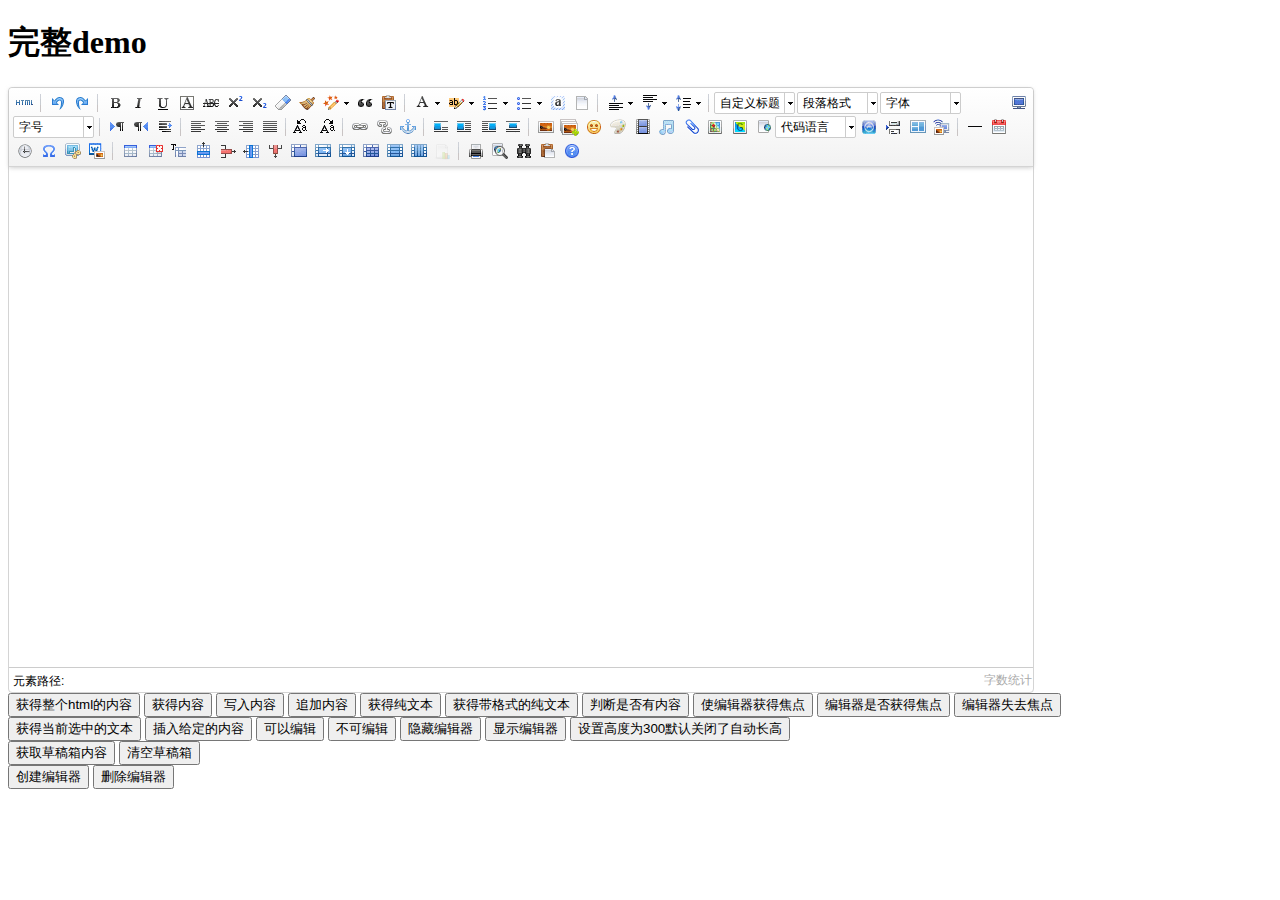
<file: target/ssm/admin/ueditor/index.html>
<!DOCTYPE HTML PUBLIC "-//W3C//DTD HTML 4.01 Transitional//EN"
        "http://www.w3.org/TR/html4/loose.dtd">
<html>
<head>
    <title>完整demo</title>
    <meta http-equiv="Content-Type" content="text/html;charset=utf-8"/>
    <script type="text/javascript" charset="utf-8" src="ueditor.config.js"></script>
    <script type="text/javascript" charset="utf-8" src="ueditor.all.min.js"> </script>
    <!--建议手动加在语言，避免在ie下有时因为加载语言失败导致编辑器加载失败-->
    <!--这里加载的语言文件会覆盖你在配置项目里添加的语言类型，比如你在配置项目里配置的是英文，这里加载的中文，那最后就是中文-->
    <script type="text/javascript" charset="utf-8" src="lang/zh-cn/zh-cn.js"></script>

    <style type="text/css">
        div{
            width:100%;
        }
    </style>
</head>
<body>
<div>
    <h1>完整demo</h1>
    <script id="editor" type="text/plain" style="width:1024px;height:500px;"></script>
</div>
<div id="btns">
    <div>
        <button onclick="getAllHtml()">获得整个html的内容</button>
        <button onclick="getContent()">获得内容</button>
        <button onclick="setContent()">写入内容</button>
        <button onclick="setContent(true)">追加内容</button>
        <button onclick="getContentTxt()">获得纯文本</button>
        <button onclick="getPlainTxt()">获得带格式的纯文本</button>
        <button onclick="hasContent()">判断是否有内容</button>
        <button onclick="setFocus()">使编辑器获得焦点</button>
        <button onmousedown="isFocus(event)">编辑器是否获得焦点</button>
        <button onmousedown="setblur(event)" >编辑器失去焦点</button>

    </div>
    <div>
        <button onclick="getText()">获得当前选中的文本</button>
        <button onclick="insertHtml()">插入给定的内容</button>
        <button id="enable" onclick="setEnabled()">可以编辑</button>
        <button onclick="setDisabled()">不可编辑</button>
        <button onclick=" UE.getEditor('editor').setHide()">隐藏编辑器</button>
        <button onclick=" UE.getEditor('editor').setShow()">显示编辑器</button>
        <button onclick=" UE.getEditor('editor').setHeight(300)">设置高度为300默认关闭了自动长高</button>
    </div>

    <div>
        <button onclick="getLocalData()" >获取草稿箱内容</button>
        <button onclick="clearLocalData()" >清空草稿箱</button>
    </div>

</div>
<div>
    <button onclick="createEditor()">
    创建编辑器</button>
    <button onclick="deleteEditor()">
    删除编辑器</button>
</div>

<script type="text/javascript">

    //实例化编辑器
    //建议使用工厂方法getEditor创建和引用编辑器实例，如果在某个闭包下引用该编辑器，直接调用UE.getEditor('editor')就能拿到相关的实例
    var ue = UE.getEditor('editor');


    function isFocus(e){
        alert(UE.getEditor('editor').isFocus());
        UE.dom.domUtils.preventDefault(e)
    }
    function setblur(e){
        UE.getEditor('editor').blur();
        UE.dom.domUtils.preventDefault(e)
    }
    function insertHtml() {
        var value = prompt('插入html代码', '');
        UE.getEditor('editor').execCommand('insertHtml', value)
    }
    function createEditor() {
        enableBtn();
        UE.getEditor('editor');
    }
    function getAllHtml() {
        alert(UE.getEditor('editor').getAllHtml())
    }
    function getContent() {
        var arr = [];
        arr.push("使用editor.getContent()方法可以获得编辑器的内容");
        arr.push("内容为：");
        arr.push(UE.getEditor('editor').getContent());
        alert(arr.join("\n"));
    }
    function getPlainTxt() {
        var arr = [];
        arr.push("使用editor.getPlainTxt()方法可以获得编辑器的带格式的纯文本内容");
        arr.push("内容为：");
        arr.push(UE.getEditor('editor').getPlainTxt());
        alert(arr.join('\n'))
    }
    function setContent(isAppendTo) {
        var arr = [];
        arr.push("使用editor.setContent('欢迎使用ueditor')方法可以设置编辑器的内容");
        UE.getEditor('editor').setContent('欢迎使用ueditor', isAppendTo);
        alert(arr.join("\n"));
    }
    function setDisabled() {
        UE.getEditor('editor').setDisabled('fullscreen');
        disableBtn("enable");
    }

    function setEnabled() {
        UE.getEditor('editor').setEnabled();
        enableBtn();
    }

    function getText() {
        //当你点击按钮时编辑区域已经失去了焦点，如果直接用getText将不会得到内容，所以要在选回来，然后取得内容
        var range = UE.getEditor('editor').selection.getRange();
        range.select();
        var txt = UE.getEditor('editor').selection.getText();
        alert(txt)
    }

    function getContentTxt() {
        var arr = [];
        arr.push("使用editor.getContentTxt()方法可以获得编辑器的纯文本内容");
        arr.push("编辑器的纯文本内容为：");
        arr.push(UE.getEditor('editor').getContentTxt());
        alert(arr.join("\n"));
    }
    function hasContent() {
        var arr = [];
        arr.push("使用editor.hasContents()方法判断编辑器里是否有内容");
        arr.push("判断结果为：");
        arr.push(UE.getEditor('editor').hasContents());
        alert(arr.join("\n"));
    }
    function setFocus() {
        UE.getEditor('editor').focus();
    }
    function deleteEditor() {
        disableBtn();
        UE.getEditor('editor').destroy();
    }
    function disableBtn(str) {
        var div = document.getElementById('btns');
        var btns = UE.dom.domUtils.getElementsByTagName(div, "button");
        for (var i = 0, btn; btn = btns[i++];) {
            if (btn.id == str) {
                UE.dom.domUtils.removeAttributes(btn, ["disabled"]);
            } else {
                btn.setAttribute("disabled", "true");
            }
        }
    }
    function enableBtn() {
        var div = document.getElementById('btns');
        var btns = UE.dom.domUtils.getElementsByTagName(div, "button");
        for (var i = 0, btn; btn = btns[i++];) {
            UE.dom.domUtils.removeAttributes(btn, ["disabled"]);
        }
    }

    function getLocalData () {
        alert(UE.getEditor('editor').execCommand( "getlocaldata" ));
    }

    function clearLocalData () {
        UE.getEditor('editor').execCommand( "clearlocaldata" );
        alert("已清空草稿箱")
    }
</script>
</body>
</html>
</file>
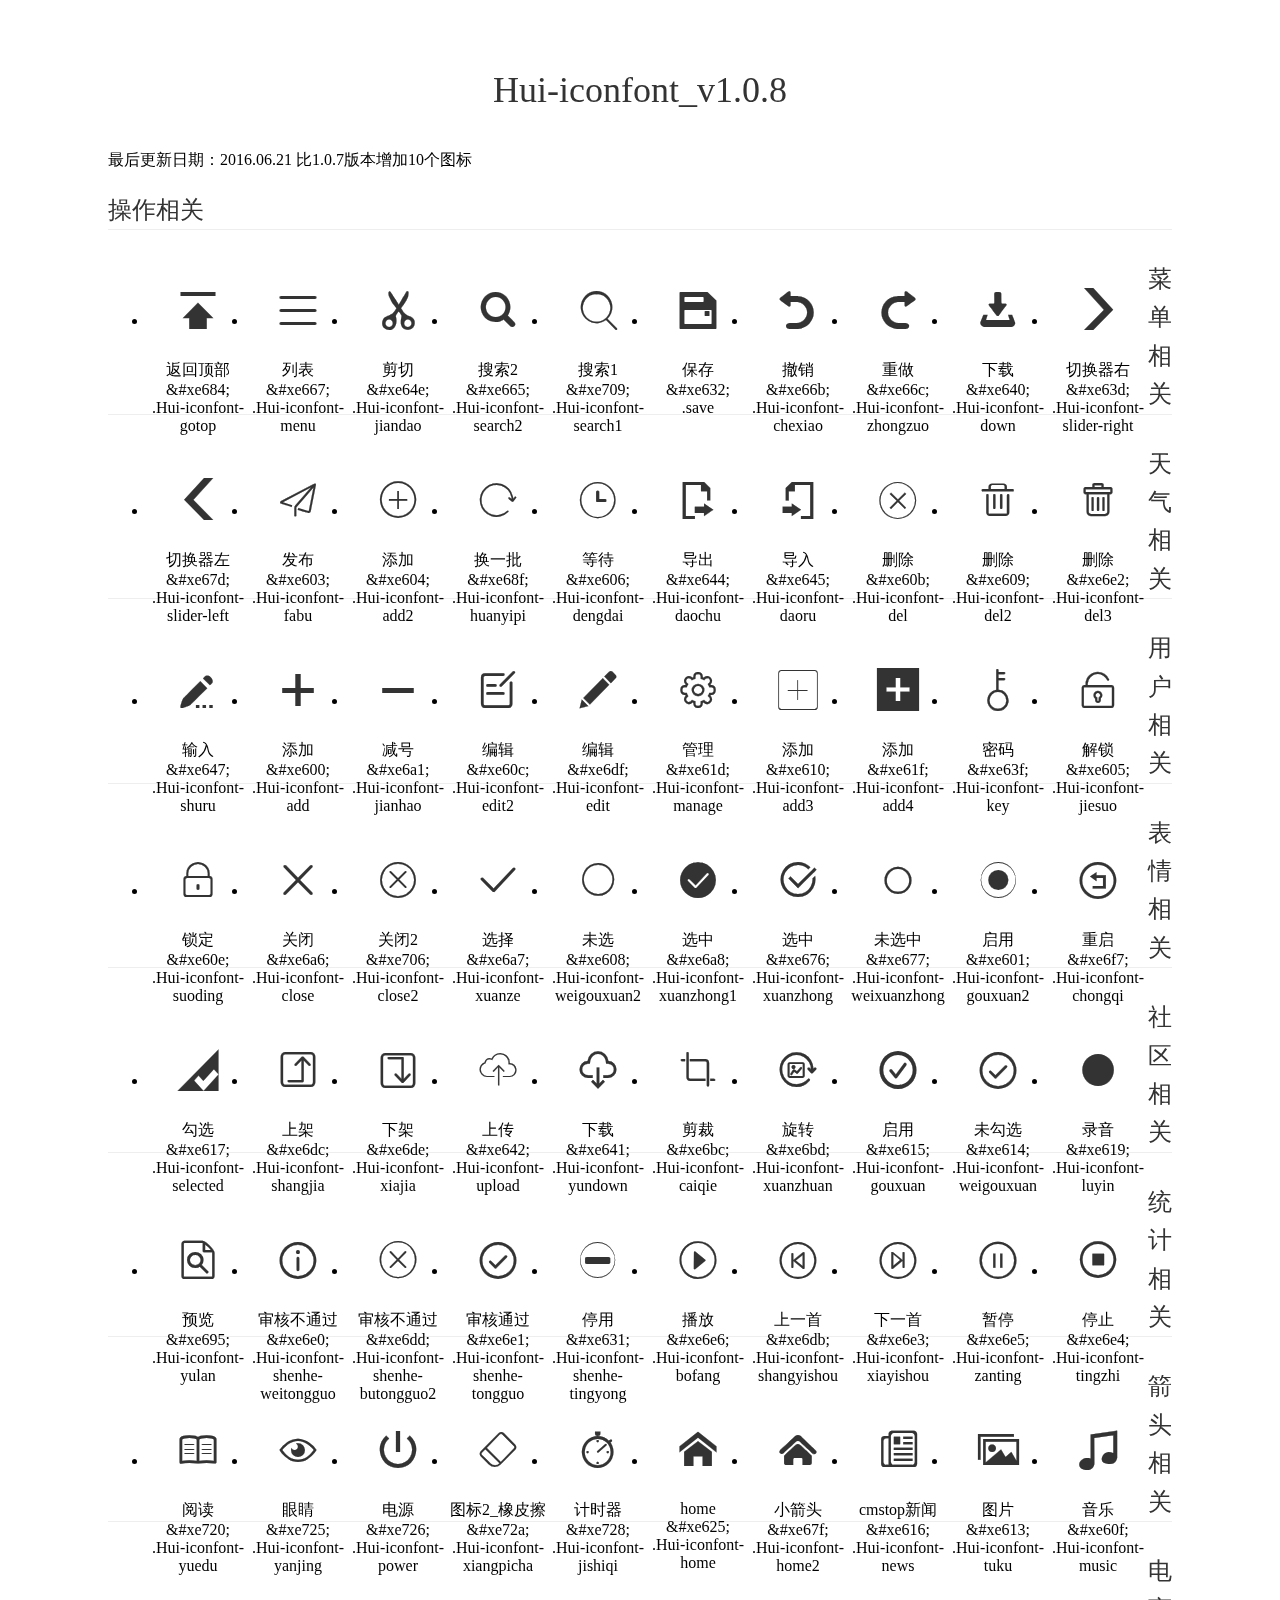
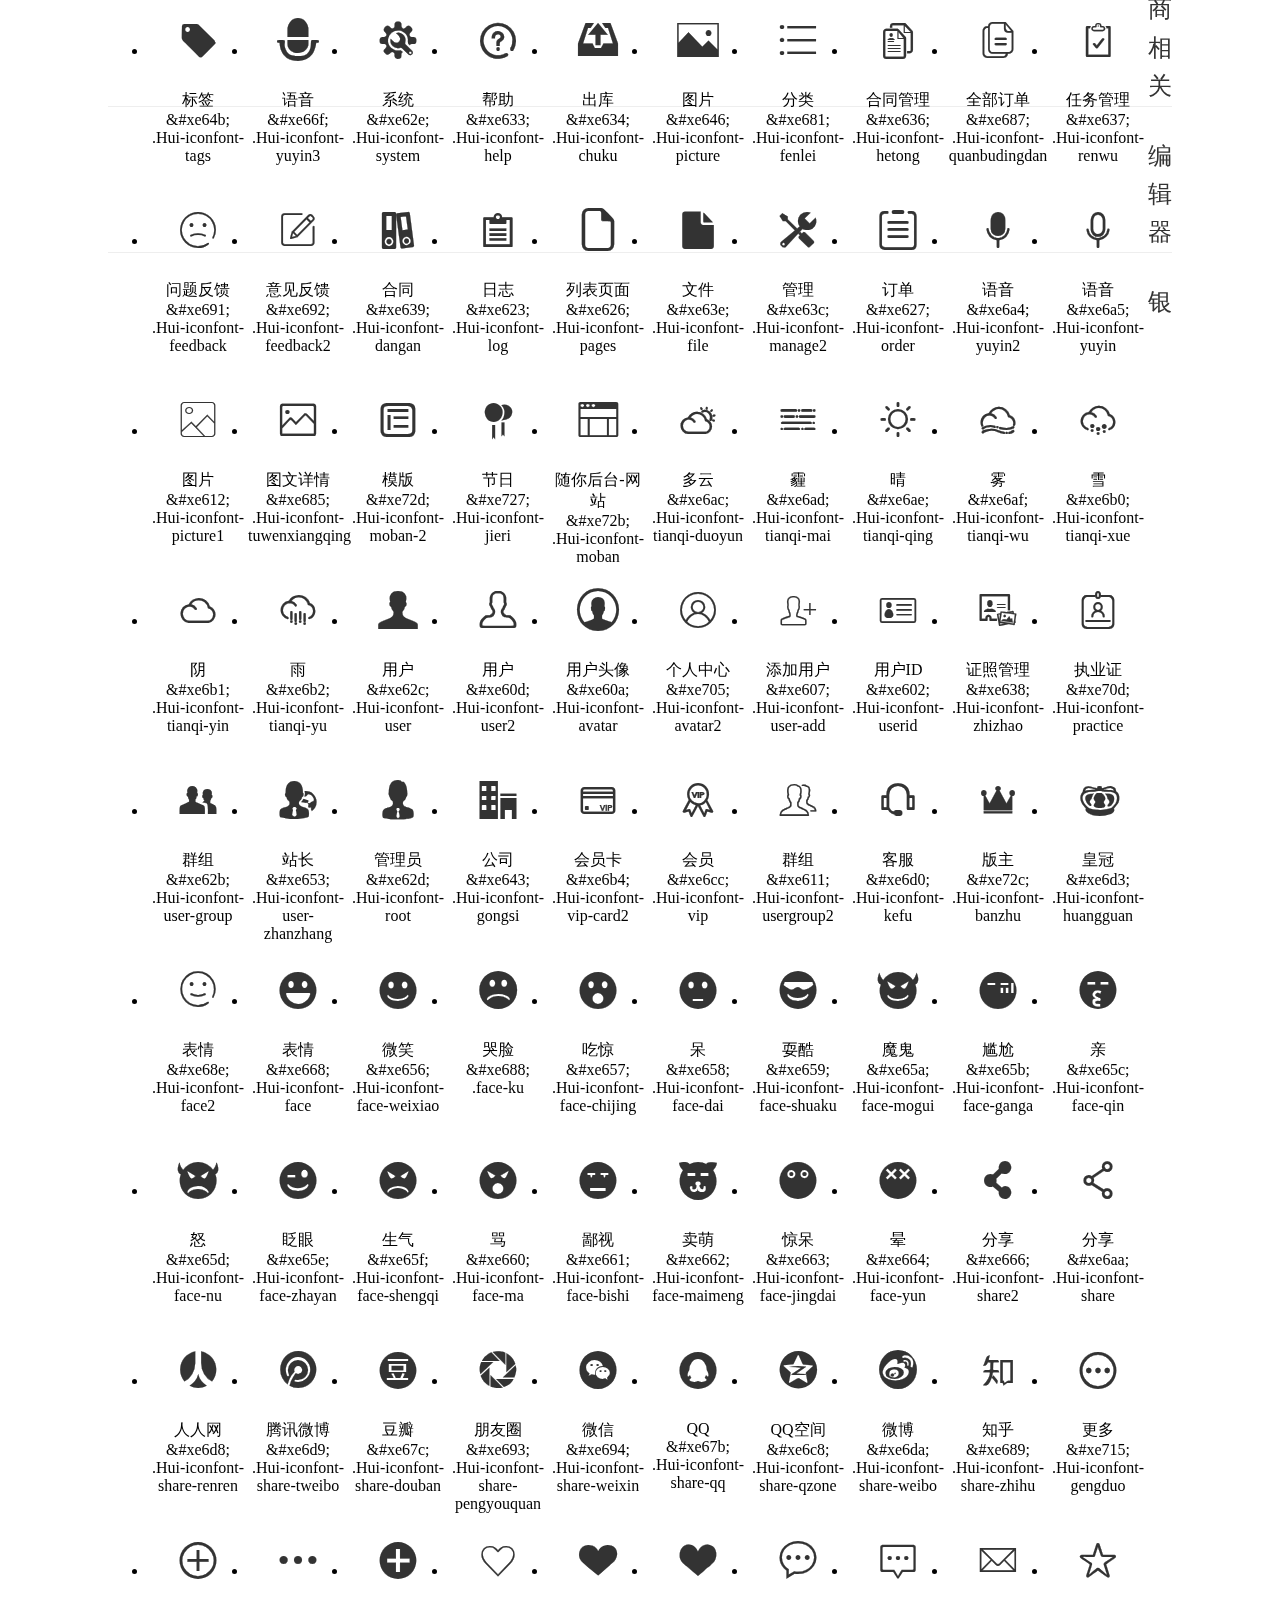
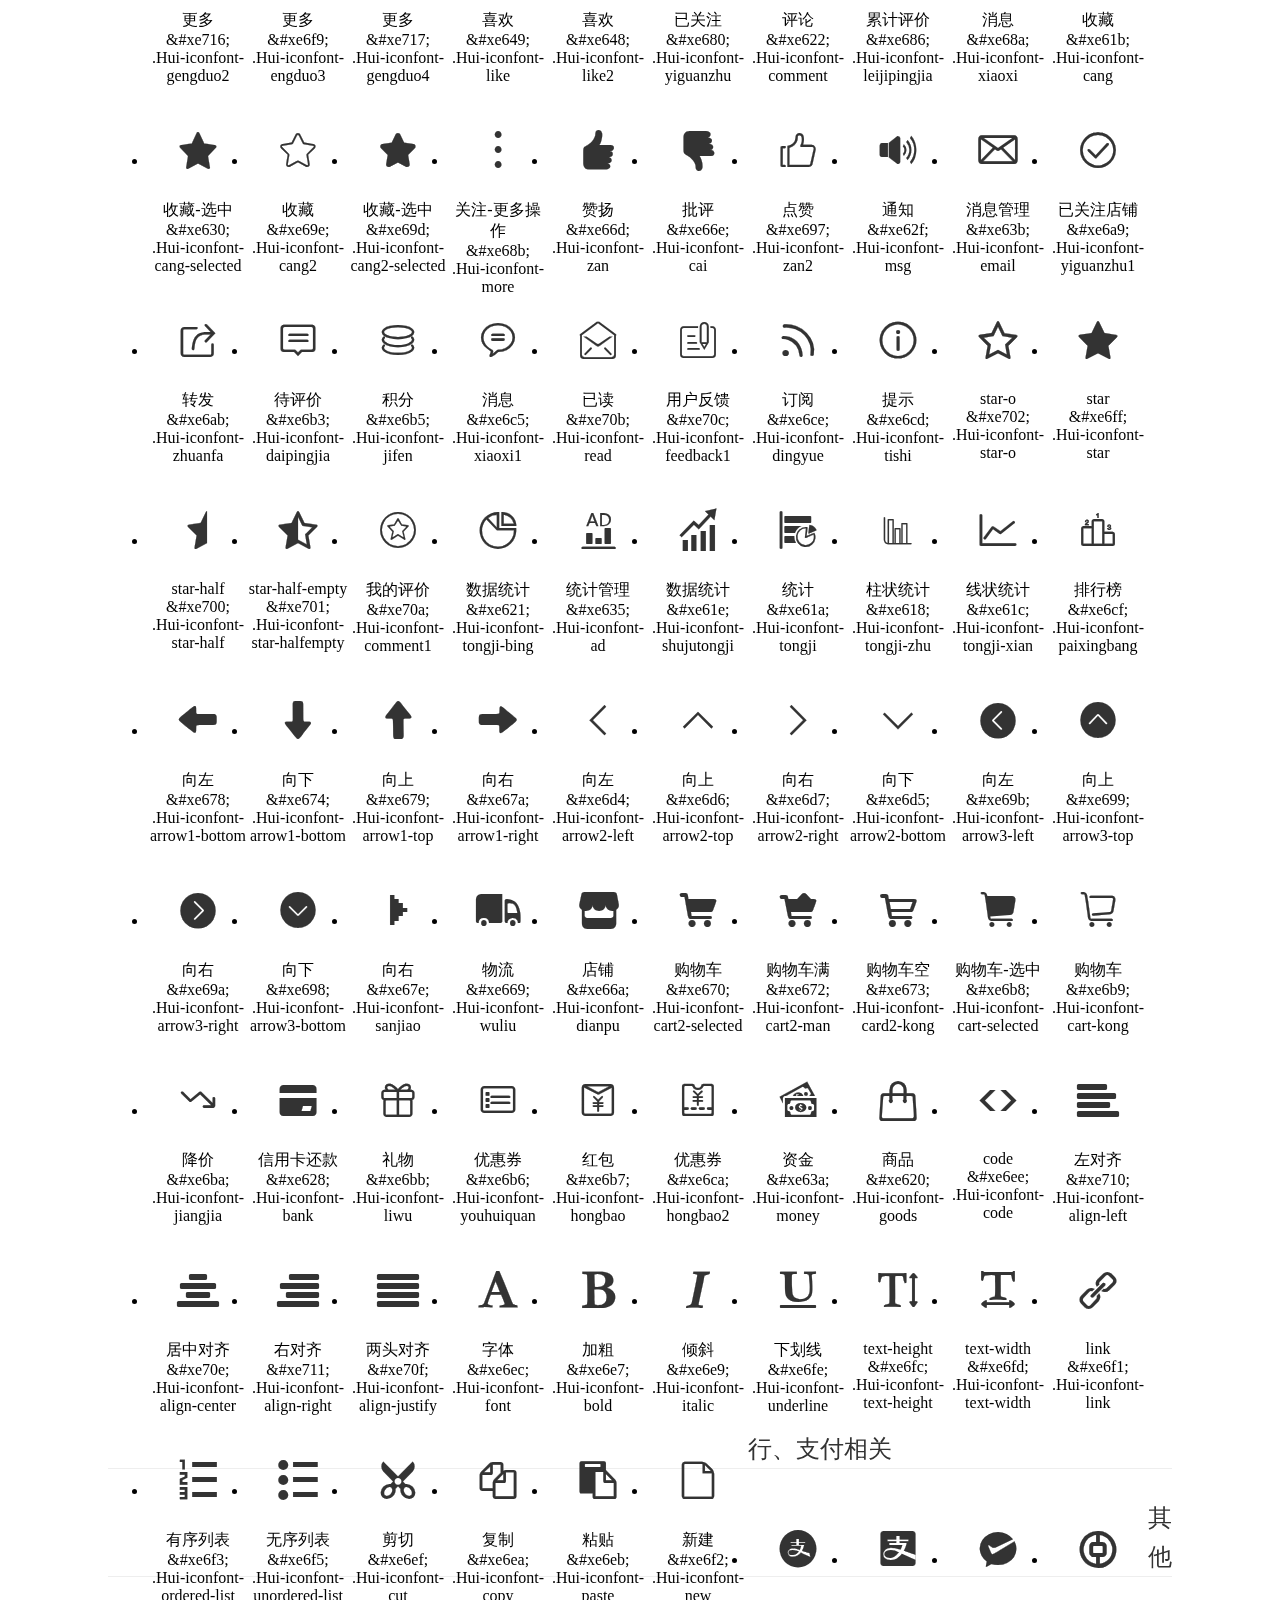
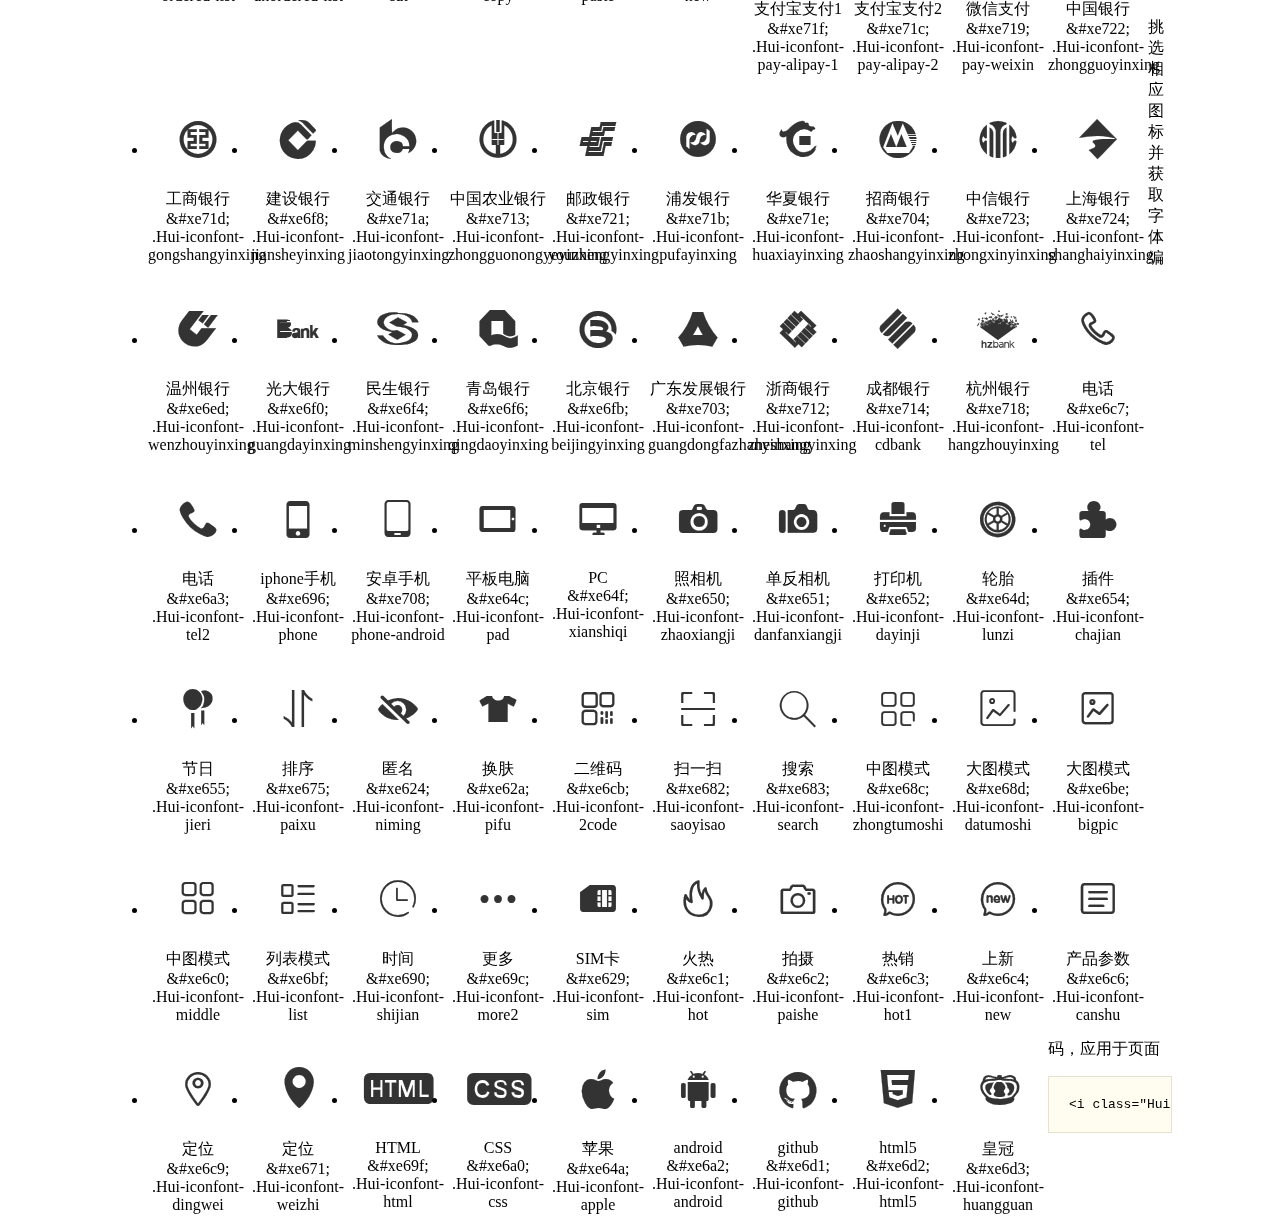
<file: target/ssm/plugin/Hui-iconfont/1.0.8/demo.html>
<!DOCTYPE html>
<html>
<head>
<meta charset="utf-8"/>
<title>Hui-iconfont_v1.0.8</title>
<link href="http://static.h-ui.net/h-ui/css/H-ui.min.css" rel="stylesheet" type="text/css" />
<link rel="stylesheet" href="iconfont.css">
<style type="text/css">
.main {padding: 30px 100px;}
.main h1{font-size:36px; line-height:1.6; color:#333; text-align:center;margin-bottom:30px; font-weight:normal}
.main h2{ font-size:24px;line-height:1.6;color:#333;margin-bottom:30px; border-bottom: 1px solid #eee; font-weight:normal}

.helps { margin-top: 40px}
.helps pre{padding: 20px;margin: 10px 0;border: solid 1px #e7e1cd;background-color: #fffdef;overflow: auto}
.icon_lists li{float: left;width: 100px;height: 190px;text-align: center}
.icon_lists .Hui-iconfont{font-size: 42px;line-height: 100px;margin: 10px 0;color: #333;-webkit-transition: font-size 0.25s ease-out 0s;-moz-transition: font-size 0.25s ease-out 0s;transition: font-size 0.25s ease-out 0s}
.icon_lists .Hui-iconfont:hover { font-size: 100px}
</style>
</head>
<body>
<div class="main">
	<h1>Hui-iconfont_v1.0.8</h1>
	<p class="text-c c-999">最后更新日期：2016.06.21  比1.0.7版本增加10个图标</p>
	
	<h2>操作相关</h2>
	<ul class="icon_lists cl">
		<li> <i class="icon Hui-iconfont">&#xe684;</i>
			<div class="name">返回顶部</div>
			<div class="code">&amp;#xe684;</div>
			<div class="fontclass">.Hui-iconfont-gotop</div>
		</li>
		<li><i class="icon Hui-iconfont">&#xe667;</i>
            <div class="name">列表</div>
            <div class="code">&amp;#xe667;</div>
            <div class="fontclass">.Hui-iconfont-menu</div>
        </li>
		<li> <i class="icon Hui-iconfont">&#xe64e;</i>
			<div class="name">剪切</div>
			<div class="code">&amp;#xe64e;</div>
			<div class="fontclass">.Hui-iconfont-jiandao</div>
		</li>
		<li> <i class="icon Hui-iconfont">&#xe665;</i>
			<div class="name">搜索2</div>
			<div class="code">&amp;#xe665;</div>
			<div class="fontclass">.Hui-iconfont-search2</div>
		</li>
		<li>
        	<i class="icon Hui-iconfont">&#xe709;</i>
            <div class="name">搜索1</div>
            <div class="code">&amp;#xe709;</div>
            <div class="fontclass">.Hui-iconfont-search1</div>
        </li>
		<li> <i class="icon Hui-iconfont">&#xe632;</i>
			<div class="name">保存</div>
			<div class="code">&amp;#xe632;</div>
			<div class="fontclass">.save</div>
		</li>
		<li> <i class="icon Hui-iconfont">&#xe66b;</i>
			<div class="name">撤销</div>
			<div class="code">&amp;#xe66b;</div>
			<div class="fontclass">.Hui-iconfont-chexiao</div>
		</li>
		<li> <i class="icon Hui-iconfont">&#xe66c;</i>
			<div class="name">重做</div>
			<div class="code">&amp;#xe66c;</div>
			<div class="fontclass">.Hui-iconfont-zhongzuo</div>
		</li>
		<li> <i class="icon Hui-iconfont">&#xe640;</i>
			<div class="name">下载</div>
			<div class="code">&amp;#xe640;</div>
			<div class="fontclass">.Hui-iconfont-down</div>
		</li>
		<li> <i class="icon Hui-iconfont">&#xe63d;</i>
			<div class="name">切换器右</div>
			<div class="code">&amp;#xe63d;</div>
			<div class="fontclass">.Hui-iconfont-slider-right</div>
		</li>
		<li> <i class="icon Hui-iconfont">&#xe67d;</i>
			<div class="name">切换器左</div>
			<div class="code">&amp;#xe67d;</div>
			<div class="fontclass">.Hui-iconfont-slider-left</div>
		</li>
		<li> <i class="icon Hui-iconfont">&#xe603;</i>
			<div class="name">发布</div>
			<div class="code">&amp;#xe603;</div>
			<div class="fontclass">.Hui-iconfont-fabu</div>
		</li>
		<li> <i class="icon Hui-iconfont">&#xe604;</i>
			<div class="name">添加</div>
			<div class="code">&amp;#xe604;</div>
			<div class="fontclass">.Hui-iconfont-add2</div>
		</li>
		<li> <i class="icon Hui-iconfont">&#xe68f;</i>
			<div class="name">换一批</div>
			<div class="code">&amp;#xe68f;</div>
			<div class="fontclass">.Hui-iconfont-huanyipi</div>
		</li>
		<li> <i class="icon Hui-iconfont">&#xe606;</i>
			<div class="name">等待</div>
			<div class="code">&amp;#xe606;</div>
			<div class="fontclass">.Hui-iconfont-dengdai</div>
		</li>
		<li> <i class="icon Hui-iconfont">&#xe644;</i>
			<div class="name">导出</div>
			<div class="code">&amp;#xe644;</div>
			<div class="fontclass">.Hui-iconfont-daochu</div>
		</li>
		<li> <i class="icon Hui-iconfont">&#xe645;</i>
			<div class="name">导入</div>
			<div class="code">&amp;#xe645;</div>
			<div class="fontclass">.Hui-iconfont-daoru</div>
		</li>
		<li> <i class="icon Hui-iconfont">&#xe60b;</i>
			<div class="name">删除</div>
			<div class="code">&amp;#xe60b;</div>
			<div class="fontclass">.Hui-iconfont-del</div>
		</li>
		<li> <i class="icon Hui-iconfont">&#xe609;</i>
			<div class="name">删除</div>
			<div class="code">&amp;#xe609;</div>
			<div class="fontclass">.Hui-iconfont-del2</div>
		</li>
		<li> <i class="icon Hui-iconfont">&#xe6e2;</i>
			<div class="name">删除</div>
			<div class="code">&amp;#xe6e2;</div>
			<div class="fontclass">.Hui-iconfont-del3</div>
		</li>
		<li> <i class="icon Hui-iconfont">&#xe647;</i>
			<div class="name">输入</div>
			<div class="code">&amp;#xe647;</div>
			<div class="fontclass">.Hui-iconfont-shuru</div>
		</li>
		<li> <i class="icon Hui-iconfont">&#xe600;</i>
			<div class="name">添加</div>
			<div class="code">&amp;#xe600;</div>
			<div class="fontclass">.Hui-iconfont-add</div>
		</li>
		<li> <i class="icon Hui-iconfont">&#xe6a1;</i>
			<div class="name">减号</div>
			<div class="code">&amp;#xe6a1;</div>
			<div class="fontclass">.Hui-iconfont-jianhao</div>
		</li>
		<li> <i class="icon Hui-iconfont">&#xe60c;</i>
			<div class="name">编辑</div>
			<div class="code">&amp;#xe60c;</div>
			<div class="fontclass">.Hui-iconfont-edit2</div>
		</li>
		<li> <i class="icon Hui-iconfont">&#xe6df;</i>
			<div class="name">编辑</div>
			<div class="code">&amp;#xe6df;</div>
			<div class="fontclass">.Hui-iconfont-edit</div>
		</li>
		<li> <i class="icon Hui-iconfont">&#xe61d;</i>
			<div class="name">管理</div>
			<div class="code">&amp;#xe61d;</div>
			<div class="fontclass">.Hui-iconfont-manage</div>
		</li>
		<li> <i class="icon Hui-iconfont">&#xe610;</i>
			<div class="name">添加</div>
			<div class="code">&amp;#xe610;</div>
			<div class="fontclass">.Hui-iconfont-add3</div>
		</li>
		<li> <i class="icon Hui-iconfont">&#xe61f;</i>
			<div class="name">添加</div>
			<div class="code">&amp;#xe61f;</div>
			<div class="fontclass">.Hui-iconfont-add4</div>
		</li>
		<li> <i class="icon Hui-iconfont">&#xe63f;</i>
			<div class="name">密码</div>
			<div class="code">&amp;#xe63f;</div>
			<div class="fontclass">.Hui-iconfont-key</div>
		</li>
		<li> <i class="icon Hui-iconfont">&#xe605;</i>
			<div class="name">解锁</div>
			<div class="code">&amp;#xe605;</div>
			<div class="fontclass">.Hui-iconfont-jiesuo</div>
		</li>
		<li> <i class="icon Hui-iconfont">&#xe60e;</i>
			<div class="name">锁定</div>
			<div class="code">&amp;#xe60e;</div>
			<div class="fontclass">.Hui-iconfont-suoding</div>
		</li>
		<li> <i class="icon Hui-iconfont">&#xe6a6;</i>
			<div class="name">关闭</div>
			<div class="code">&amp;#xe6a6;</div>
			<div class="fontclass">.Hui-iconfont-close</div>
		</li>
		<li>
        	<i class="icon Hui-iconfont">&#xe706;</i>
            <div class="name">关闭2</div>
            <div class="code">&amp;#xe706;</div>
            <div class="fontclass">.Hui-iconfont-close2</div>
        </li>
		<li> <i class="icon Hui-iconfont">&#xe6a7;</i>
			<div class="name">选择</div>
			<div class="code">&amp;#xe6a7;</div>
			<div class="fontclass">.Hui-iconfont-xuanze</div>
		</li>
		<li> <i class="icon Hui-iconfont">&#xe608;</i>
			<div class="name">未选</div>
			<div class="code">&amp;#xe608;</div>
			<div class="fontclass">.Hui-iconfont-weigouxuan2</div>
		</li>
		<li> <i class="icon Hui-iconfont">&#xe6a8;</i>
			<div class="name">选中</div>
			<div class="code">&amp;#xe6a8;</div>
			<div class="fontclass">.Hui-iconfont-xuanzhong1</div>
		</li>
		<li> <i class="icon Hui-iconfont">&#xe676;</i>
			<div class="name">选中</div>
			<div class="code">&amp;#xe676;</div>
			<div class="fontclass">.Hui-iconfont-xuanzhong</div>
		</li>
		<li> <i class="icon Hui-iconfont">&#xe677;</i>
			<div class="name">未选中</div>
			<div class="code">&amp;#xe677;</div>
			<div class="fontclass">.Hui-iconfont-weixuanzhong</div>
		</li>
		<li> <i class="icon Hui-iconfont">&#xe601;</i>
			<div class="name">启用</div>
			<div class="code">&amp;#xe601;</div>
			<div class="fontclass">.Hui-iconfont-gouxuan2</div>
		</li>
		<li> <i class="icon Hui-iconfont">&#xe6f7;</i>
			<div class="name">重启</div>
			<div class="code">&amp;#xe6f7;</div>
			<div class="fontclass">.Hui-iconfont-chongqi</div>
		</li>
		<li> <i class="icon Hui-iconfont">&#xe617;</i>
			<div class="name">勾选</div>
			<div class="code">&amp;#xe617;</div>
			<div class="fontclass">.Hui-iconfont-selected</div>
		</li>
		<li> <i class="icon Hui-iconfont">&#xe6dc;</i>
			<div class="name">上架</div>
			<div class="code">&amp;#xe6dc;</div>
			<div class="fontclass">.Hui-iconfont-shangjia</div>
		</li>
		<li> <i class="icon Hui-iconfont">&#xe6de;</i>
			<div class="name">下架</div>
			<div class="code">&amp;#xe6de;</div>
			<div class="fontclass">.Hui-iconfont-xiajia</div>
		</li>
		<li> <i class="icon Hui-iconfont">&#xe642;</i>
			<div class="name">上传</div>
			<div class="code">&amp;#xe642;</div>
			<div class="fontclass">.Hui-iconfont-upload</div>
		</li>
		<li> <i class="icon Hui-iconfont">&#xe641;</i>
			<div class="name">下载</div>
			<div class="code">&amp;#xe641;</div>
			<div class="fontclass">.Hui-iconfont-yundown</div>
		</li>
		<li> <i class="icon Hui-iconfont">&#xe6bc;</i>
			<div class="name">剪裁</div>
			<div class="code">&amp;#xe6bc;</div>
			<div class="fontclass">.Hui-iconfont-caiqie</div>
		</li>
		<li> <i class="icon Hui-iconfont">&#xe6bd;</i>
			<div class="name">旋转</div>
			<div class="code">&amp;#xe6bd;</div>
			<div class="fontclass">.Hui-iconfont-xuanzhuan</div>
		</li>
		<li> <i class="icon Hui-iconfont">&#xe615;</i>
			<div class="name">启用</div>
			<div class="code">&amp;#xe615;</div>
			<div class="fontclass">.Hui-iconfont-gouxuan</div>
		</li>
		<li> <i class="icon Hui-iconfont">&#xe6e1;</i>
			<div class="name">未勾选</div>
			<div class="code">&amp;#xe614;</div>
			<div class="fontclass">.Hui-iconfont-weigouxuan</div>
		</li>
		<li> <i class="icon Hui-iconfont">&#xe619;</i>
			<div class="name">录音</div>
			<div class="code">&amp;#xe619;</div>
			<div class="fontclass">.Hui-iconfont-luyin</div>
		</li>
		
		<li> <i class="icon Hui-iconfont">&#xe695;</i>
			<div class="name">预览</div>
			<div class="code">&amp;#xe695;</div>
			<div class="fontclass">.Hui-iconfont-yulan</div>
		</li>
		<li> <i class="icon Hui-iconfont">&#xe6e0;</i>
			<div class="name">审核不通过</div>
			<div class="code">&amp;#xe6e0;</div>
			<div class="fontclass">.Hui-iconfont-shenhe-weitongguo</div>
		</li>
		<li> <i class="icon Hui-iconfont">&#xe6dd;</i>
			<div class="name">审核不通过</div>
			<div class="code">&amp;#xe6dd;</div>
			<div class="fontclass">.Hui-iconfont-shenhe-butongguo2</div>
		</li>
		<li> <i class="icon Hui-iconfont">&#xe6e1;</i>
			<div class="name">审核通过</div>
			<div class="code">&amp;#xe6e1;</div>
			<div class="fontclass">.Hui-iconfont-shenhe-tongguo</div>
		</li>
		<li>
			<i class="icon Hui-iconfont">&#xe631;</i>
			<div class="name">停用</div>
			<div class="code">&amp;#xe631;</div>
			<div class="fontclass">.Hui-iconfont-shenhe-tingyong</div>
		</li>
		<li>
            <i class="icon Hui-iconfont">&#xe6e6;</i>
            <div class="name">播放</div>
            <div class="code">&amp;#xe6e6;</div>
            <div class="fontclass">.Hui-iconfont-bofang</div>
        </li>
        <li>
        	<i class="icon Hui-iconfont">&#xe6db;</i>
            <div class="name">上一首</div>
            <div class="code">&amp;#xe6db;</div>
            <div class="fontclass">.Hui-iconfont-shangyishou</div>
        </li>
        <li>
        	<i class="icon Hui-iconfont">&#xe6e3;</i>
            <div class="name">下一首</div>
            <div class="code">&amp;#xe6e3;</div>
            <div class="fontclass">.Hui-iconfont-xiayishou</div>
        </li>
        <li>
        	<i class="icon Hui-iconfont">&#xe6e5;</i>
            <div class="name">暂停</div>
            <div class="code">&amp;#xe6e5;</div>
            <div class="fontclass">.Hui-iconfont-zanting</div>
        </li>
        <li>
        	<i class="icon Hui-iconfont">&#xe6e4;</i>
            <div class="name">停止</div>
            <div class="code">&amp;#xe6e4;</div>
            <div class="fontclass">.Hui-iconfont-tingzhi</div>
        </li>
		<li>
			<i class="icon Hui-iconfont">&#xe720;</i>
			<div class="name">阅读</div>
			<div class="code">&amp;#xe720;</div>
			<div class="fontclass">.Hui-iconfont-yuedu</div>
		</li>
		<li>
			<i class="icon Hui-iconfont">&#xe725;</i>
			<div class="name">眼睛</div>
			<div class="code">&amp;#xe725;</div>
			<div class="fontclass">.Hui-iconfont-yanjing</div>
		</li>
		<li>
			<i class="icon Hui-iconfont">&#xe726;</i>
			<div class="name">电源</div>
			<div class="code">&amp;#xe726;</div>
			<div class="fontclass">.Hui-iconfont-power</div>
		</li>
		<li>
			<i class="icon Hui-iconfont">&#xe72a;</i>
			<div class="name">图标2_橡皮擦</div>
			<div class="code">&amp;#xe72a;</div>
			<div class="fontclass">.Hui-iconfont-xiangpicha</div>
		</li>
		<li>
			<i class="icon Hui-iconfont">&#xe728;</i>
			<div class="name">计时器</div>
			<div class="code">&amp;#xe728;</div>
			<div class="fontclass">.Hui-iconfont-jishiqi</div>
		</li>
		
	</ul>
	<h2>菜单相关</h2>
	<ul class="icon_lists cl">
		<li> <i class="icon Hui-iconfont">&#xe625;</i>
			<div class="name">home</div>
			<div class="code">&amp;#xe625;</div>
			<div class="fontclass">.Hui-iconfont-home</div>
		</li>
		<li> <i class="icon Hui-iconfont">&#xe67f;</i>
			<div class="name">小箭头</div>
			<div class="code">&amp;#xe67f;</div>
			<div class="fontclass">.Hui-iconfont-home2</div>
		</li>
		<li> <i class="icon Hui-iconfont">&#xe616;</i>
			<div class="name">cmstop新闻</div>
			<div class="code">&amp;#xe616;</div>
			<div class="fontclass">.Hui-iconfont-news</div>
		</li>
		<li> <i class="icon Hui-iconfont">&#xe613;</i>
			<div class="name">图片</div>
			<div class="code">&amp;#xe613;</div>
			<div class="fontclass">.Hui-iconfont-tuku</div>
		</li>
		<li> <i class="icon Hui-iconfont">&#xe60f;</i>
			<div class="name">音乐</div>
			<div class="code">&amp;#xe60f;</div>
			<div class="fontclass">.Hui-iconfont-music</div>
		</li>
		<li> <i class="icon Hui-iconfont">&#xe64b;</i>
			<div class="name">标签</div>
			<div class="code">&amp;#xe64b;</div>
			<div class="fontclass">.Hui-iconfont-tags</div>
		</li>
		<li> <i class="icon Hui-iconfont">&#xe66f;</i>
			<div class="name">语音</div>
			<div class="code">&amp;#xe66f;</div>
			<div class="fontclass">.Hui-iconfont-yuyin3</div>
		</li>
		<li> <i class="icon Hui-iconfont">&#xe62e;</i>
			<div class="name">系统</div>
			<div class="code">&amp;#xe62e;</div>
			<div class="fontclass">.Hui-iconfont-system</div>
		</li>
		<li> <i class="icon Hui-iconfont">&#xe633;</i>
			<div class="name">帮助</div>
			<div class="code">&amp;#xe633;</div>
			<div class="fontclass">.Hui-iconfont-help</div>
		</li>
		<li> <i class="icon Hui-iconfont">&#xe634;</i>
			<div class="name">出库</div>
			<div class="code">&amp;#xe634;</div>
			<div class="fontclass">.Hui-iconfont-chuku</div>
		</li>
		<li> <i class="icon Hui-iconfont">&#xe646;</i>
			<div class="name">图片</div>
			<div class="code">&amp;#xe646;</div>
			<div class="fontclass">.Hui-iconfont-picture</div>
		</li>
		<li> <i class="icon Hui-iconfont">&#xe681;</i>
			<div class="name">分类</div>
			<div class="code">&amp;#xe681;</div>
			<div class="fontclass">.Hui-iconfont-fenlei</div>
		</li>
		<li> <i class="icon Hui-iconfont">&#xe636;</i>
			<div class="name">合同管理</div>
			<div class="code">&amp;#xe636;</div>
			<div class="fontclass">.Hui-iconfont-hetong</div>
		</li>
		<li> <i class="icon Hui-iconfont">&#xe687;</i>
			<div class="name">全部订单</div>
			<div class="code">&amp;#xe687;</div>
			<div class="fontclass">.Hui-iconfont-quanbudingdan</div>
		</li>
		<li> <i class="icon Hui-iconfont">&#xe637;</i>
			<div class="name">任务管理</div>
			<div class="code">&amp;#xe637;</div>
			<div class="fontclass">.Hui-iconfont-renwu</div>
		</li>
		<li> <i class="icon Hui-iconfont">&#xe691;</i>
			<div class="name">问题反馈</div>
			<div class="code">&amp;#xe691;</div>
			<div class="fontclass">.Hui-iconfont-feedback</div>
		</li>
		<li> <i class="icon Hui-iconfont">&#xe692;</i>
			<div class="name">意见反馈</div>
			<div class="code">&amp;#xe692;</div>
			<div class="fontclass">.Hui-iconfont-feedback2</div>
		</li>
		<li> <i class="icon Hui-iconfont">&#xe639;</i>
			<div class="name">合同</div>
			<div class="code">&amp;#xe639;</div>
			<div class="fontclass">.Hui-iconfont-dangan</div>
		</li>
		<li> <i class="icon Hui-iconfont">&#xe623;</i>
			<div class="name">日志</div>
			<div class="code">&amp;#xe623;</div>
			<div class="fontclass">.Hui-iconfont-log</div>
		</li>
		<li> <i class="icon Hui-iconfont">&#xe626;</i>
			<div class="name">列表页面</div>
			<div class="code">&amp;#xe626;</div>
			<div class="fontclass">.Hui-iconfont-pages</div>
		</li>
		<li> <i class="icon Hui-iconfont">&#xe63e;</i>
			<div class="name">文件</div>
			<div class="code">&amp;#xe63e;</div>
			<div class="fontclass">.Hui-iconfont-file</div>
		</li>
		<li> <i class="icon Hui-iconfont">&#xe63c;</i>
			<div class="name">管理</div>
			<div class="code">&amp;#xe63c;</div>
			<div class="fontclass">.Hui-iconfont-manage2</div>
		</li>
		<li> <i class="icon Hui-iconfont">&#xe627;</i>
			<div class="name">订单</div>
			<div class="code">&amp;#xe627;</div>
			<div class="fontclass">.Hui-iconfont-order</div>
		</li>
		<li> <i class="icon Hui-iconfont">&#xe6a4;</i>
			<div class="name">语音</div>
			<div class="code">&amp;#xe6a4;</div>
			<div class="fontclass">.Hui-iconfont-yuyin2</div>
		</li>
		<li> <i class="icon Hui-iconfont">&#xe6a5;</i>
			<div class="name">语音</div>
			<div class="code">&amp;#xe6a5;</div>
			<div class="fontclass">.Hui-iconfont-yuyin</div>
		</li>
		<li> <i class="icon Hui-iconfont">&#xe612;</i>
			<div class="name">图片</div>
			<div class="code">&amp;#xe612;</div>
			<div class="fontclass">.Hui-iconfont-picture1</div>
		</li>
		<li> <i class="icon Hui-iconfont">&#xe685;</i>
			<div class="name">图文详情</div>
			<div class="code">&amp;#xe685;</div>
			<div class="fontclass">.Hui-iconfont-tuwenxiangqing</div>
		</li>
		<li>
			<i class="icon Hui-iconfont">&#xe72d;</i>
			<div class="name">模版</div>
			<div class="code">&amp;#xe72d;</div>
			<div class="fontclass">.Hui-iconfont-moban-2</div>
		</li>
		<li>
			<i class="icon Hui-iconfont">&#xe727;</i>
			<div class="name">节日</div>
			<div class="code">&amp;#xe727;</div>
			<div class="fontclass">.Hui-iconfont-jieri</div>
		</li>
		<li>
			<i class="icon Hui-iconfont">&#xe72b;</i>
			<div class="name">随你后台-网站</div>
			<div class="code">&amp;#xe72b;</div>
			<div class="fontclass">.Hui-iconfont-moban</div>
		</li>
	</ul>
	<h2>天气相关</h2>
	<ul class="icon_lists cl">
		<li> <i class="icon Hui-iconfont">&#xe6ac;</i>
			<div class="name">多云</div>
			<div class="code">&amp;#xe6ac;</div>
			<div class="fontclass">.Hui-iconfont-tianqi-duoyun</div>
		</li>
		<li> <i class="icon Hui-iconfont">&#xe6ad;</i>
			<div class="name">霾</div>
			<div class="code">&amp;#xe6ad;</div>
			<div class="fontclass">.Hui-iconfont-tianqi-mai</div>
		</li>
		<li> <i class="icon Hui-iconfont">&#xe6ae;</i>
			<div class="name">晴</div>
			<div class="code">&amp;#xe6ae;</div>
			<div class="fontclass">.Hui-iconfont-tianqi-qing</div>
		</li>
		<li> <i class="icon Hui-iconfont">&#xe6af;</i>
			<div class="name">雾</div>
			<div class="code">&amp;#xe6af;</div>
			<div class="fontclass">.Hui-iconfont-tianqi-wu</div>
		</li>
		<li> <i class="icon Hui-iconfont">&#xe6b0;</i>
			<div class="name">雪</div>
			<div class="code">&amp;#xe6b0;</div>
			<div class="fontclass">.Hui-iconfont-tianqi-xue</div>
		</li>
		<li> <i class="icon Hui-iconfont">&#xe6b1;</i>
			<div class="name">阴</div>
			<div class="code">&amp;#xe6b1;</div>
			<div class="fontclass">.Hui-iconfont-tianqi-yin</div>
		</li>
		<li> <i class="icon Hui-iconfont">&#xe6b2;</i>
			<div class="name">雨</div>
			<div class="code">&amp;#xe6b2;</div>
			<div class="fontclass">.Hui-iconfont-tianqi-yu</div>
		</li>
	</ul>
	<h2>用户相关</h2>
	<ul class="icon_lists cl">
		<li> <i class="icon Hui-iconfont">&#xe62c;</i>
			<div class="name">用户</div>
			<div class="code">&amp;#xe62c;</div>
			<div class="fontclass">.Hui-iconfont-user</div>
		</li>
		<li> <i class="icon Hui-iconfont">&#xe60d;</i>
			<div class="name">用户</div>
			<div class="code">&amp;#xe60d;</div>
			<div class="fontclass">.Hui-iconfont-user2</div>
		</li>
		<li> <i class="icon Hui-iconfont">&#xe60a;</i>
			<div class="name">用户头像</div>
			<div class="code">&amp;#xe60a;</div>
			<div class="fontclass">.Hui-iconfont-avatar</div>
		</li>
		<li>
        	<i class="icon Hui-iconfont">&#xe705;</i>
            <div class="name">个人中心</div>
            <div class="code">&amp;#xe705;</div>
            <div class="fontclass">.Hui-iconfont-avatar2</div>
        </li>
		<li> <i class="icon Hui-iconfont">&#xe607;</i>
			<div class="name">添加用户</div>
			<div class="code">&amp;#xe607;</div>
			<div class="fontclass">.Hui-iconfont-user-add</div>
		</li>
		<li> <i class="icon Hui-iconfont">&#xe602;</i>
			<div class="name">用户ID</div>
			<div class="code">&amp;#xe602;</div>
			<div class="fontclass">.Hui-iconfont-userid</div>
		</li>
		<li> <i class="icon Hui-iconfont">&#xe638;</i>
			<div class="name">证照管理</div>
			<div class="code">&amp;#xe638;</div>
			<div class="fontclass">.Hui-iconfont-zhizhao</div>
		</li>
		<li>
        	<i class="icon Hui-iconfont">&#xe70d;</i>
            <div class="name">执业证</div>
            <div class="code">&amp;#xe70d;</div>
            <div class="fontclass">.Hui-iconfont-practice</div>
        </li>
		<li> <i class="icon Hui-iconfont">&#xe62b;</i>
			<div class="name">群组</div>
			<div class="code">&amp;#xe62b;</div>
			<div class="fontclass">.Hui-iconfont-user-group</div>
		</li>
		<li> <i class="icon Hui-iconfont">&#xe653;</i>
			<div class="name">站长</div>
			<div class="code">&amp;#xe653;</div>
			<div class="fontclass">.Hui-iconfont-user-zhanzhang</div>
		</li>
		<li> <i class="icon Hui-iconfont">&#xe62d;</i>
			<div class="name">管理员</div>
			<div class="code">&amp;#xe62d;</div>
			<div class="fontclass">.Hui-iconfont-root</div>
		</li>
		<li> <i class="icon Hui-iconfont">&#xe643;</i>
			<div class="name">公司</div>
			<div class="code">&amp;#xe643;</div>
			<div class="fontclass">.Hui-iconfont-gongsi</div>
		</li>
		<li> <i class="icon Hui-iconfont">&#xe6b4;</i>
			<div class="name">会员卡</div>
			<div class="code">&amp;#xe6b4;</div>
			<div class="fontclass">.Hui-iconfont-vip-card2</div>
		</li>
		<li> <i class="icon Hui-iconfont">&#xe6cc;</i>
			<div class="name">会员</div>
			<div class="code">&amp;#xe6cc;</div>
			<div class="fontclass">.Hui-iconfont-vip</div>
		</li>
		<li> <i class="icon Hui-iconfont">&#xe611;</i>
			<div class="name">群组</div>
			<div class="code">&amp;#xe611;</div>
			<div class="fontclass">.Hui-iconfont-usergroup2</div>
		</li>
		<li> <i class="icon Hui-iconfont">&#xe6d0;</i>
			<div class="name">客服</div>
			<div class="code">&amp;#xe6d0;</div>
			<div class="fontclass">.Hui-iconfont-kefu</div>
		</li>
		<li>
			<i class="icon Hui-iconfont">&#xe72c;</i>
			<div class="name">版主</div>
			<div class="code">&amp;#xe72c;</div>
			<div class="fontclass">.Hui-iconfont-banzhu</div>
		</li>
		<li>
			<i class="icon Hui-iconfont">&#xe6d3;</i>
			<div class="name">皇冠</div>
			<div class="code">&amp;#xe6d3;</div>
			<div class="fontclass">.Hui-iconfont-huangguan</div>
		</li>
	</ul>
	<h2>表情相关</h2>
	<ul class="icon_lists cl">
		<li> <i class="icon Hui-iconfont">&#xe68e;</i>
			<div class="name">表情</div>
			<div class="code">&amp;#xe68e;</div>
			<div class="fontclass">.Hui-iconfont-face2</div>
		</li>
		<li> <i class="icon Hui-iconfont">&#xe668;</i>
			<div class="name">表情</div>
			<div class="code">&amp;#xe668;</div>
			<div class="fontclass">.Hui-iconfont-face</div>
		</li>
		<li> <i class="icon Hui-iconfont">&#xe656;</i>
			<div class="name">微笑</div>
			<div class="code">&amp;#xe656;</div>
			<div class="fontclass">.Hui-iconfont-face-weixiao</div>
		</li>
		<li> <i class="icon Hui-iconfont">&#xe688;</i>
			<div class="name">哭脸</div>
			<div class="code">&amp;#xe688;</div>
			<div class="fontclass">.face-ku</div>
		</li>
		<li> <i class="icon Hui-iconfont">&#xe657;</i>
			<div class="name">吃惊</div>
			<div class="code">&amp;#xe657;</div>
			<div class="fontclass">.Hui-iconfont-face-chijing</div>
		</li>
		<li> <i class="icon Hui-iconfont">&#xe658;</i>
			<div class="name">呆</div>
			<div class="code">&amp;#xe658;</div>
			<div class="fontclass">.Hui-iconfont-face-dai</div>
		</li>
		<li> <i class="icon Hui-iconfont">&#xe659;</i>
			<div class="name">耍酷</div>
			<div class="code">&amp;#xe659;</div>
			<div class="fontclass">.Hui-iconfont-face-shuaku</div>
		</li>
		<li> <i class="icon Hui-iconfont">&#xe65a;</i>
			<div class="name">魔鬼</div>
			<div class="code">&amp;#xe65a;</div>
			<div class="fontclass">.Hui-iconfont-face-mogui</div>
		</li>
		<li> <i class="icon Hui-iconfont">&#xe65b;</i>
			<div class="name">尴尬</div>
			<div class="code">&amp;#xe65b;</div>
			<div class="fontclass">.Hui-iconfont-face-ganga</div>
		</li>
		<li> <i class="icon Hui-iconfont">&#xe65c;</i>
			<div class="name">亲</div>
			<div class="code">&amp;#xe65c;</div>
			<div class="fontclass">.Hui-iconfont-face-qin</div>
		</li>
		<li> <i class="icon Hui-iconfont">&#xe65d;</i>
			<div class="name">怒</div>
			<div class="code">&amp;#xe65d;</div>
			<div class="fontclass">.Hui-iconfont-face-nu</div>
		</li>
		<li> <i class="icon Hui-iconfont">&#xe65e;</i>
			<div class="name">眨眼</div>
			<div class="code">&amp;#xe65e;</div>
			<div class="fontclass">.Hui-iconfont-face-zhayan</div>
		</li>
		<li> <i class="icon Hui-iconfont">&#xe65f;</i>
			<div class="name">生气</div>
			<div class="code">&amp;#xe65f;</div>
			<div class="fontclass">.Hui-iconfont-face-shengqi</div>
		</li>
		<li> <i class="icon Hui-iconfont">&#xe660;</i>
			<div class="name">骂</div>
			<div class="code">&amp;#xe660;</div>
			<div class="fontclass">.Hui-iconfont-face-ma</div>
		</li>
		<li> <i class="icon Hui-iconfont">&#xe661;</i>
			<div class="name">鄙视</div>
			<div class="code">&amp;#xe661;</div>
			<div class="fontclass">.Hui-iconfont-face-bishi</div>
		</li>
		<li> <i class="icon Hui-iconfont">&#xe662;</i>
			<div class="name">卖萌</div>
			<div class="code">&amp;#xe662;</div>
			<div class="fontclass">.Hui-iconfont-face-maimeng</div>
		</li>
		<li> <i class="icon Hui-iconfont">&#xe663;</i>
			<div class="name">惊呆</div>
			<div class="code">&amp;#xe663;</div>
			<div class="fontclass">.Hui-iconfont-face-jingdai</div>
		</li>
		<li> <i class="icon Hui-iconfont">&#xe664;</i>
			<div class="name">晕</div>
			<div class="code">&amp;#xe664;</div>
			<div class="fontclass">.Hui-iconfont-face-yun</div>
		</li>
	</ul>
	<h2>社区相关</h2>
	<ul class="icon_lists cl">
		<li> <i class="icon Hui-iconfont">&#xe666;</i>
			<div class="name">分享</div>
			<div class="code">&amp;#xe666;</div>
			<div class="fontclass">.Hui-iconfont-share2</div>
		</li>
		<li> <i class="icon Hui-iconfont">&#xe6aa;</i>
			<div class="name">分享</div>
			<div class="code">&amp;#xe6aa;</div>
			<div class="fontclass">.Hui-iconfont-share</div>
		</li>
		<li> <i class="icon Hui-iconfont">&#xe6d8;</i>
			<div class="name">人人网</div>
			<div class="code">&amp;#xe6d8;</div>
			<div class="fontclass">.Hui-iconfont-share-renren</div>
		</li>
		<li> <i class="icon Hui-iconfont">&#xe6d9;</i>
			<div class="name">腾讯微博</div>
			<div class="code">&amp;#xe6d9;</div>
			<div class="fontclass">.Hui-iconfont-share-tweibo</div>
		</li>
		<li>
			<i class="icon Hui-iconfont">&#xe67c;</i>
			<div class="name">豆瓣</div>
			<div class="code">&amp;#xe67c;</div>
			<div class="fontclass">.Hui-iconfont-share-douban</div>
		</li>
		<li>
			<i class="icon Hui-iconfont">&#xe693;</i>
			<div class="name">朋友圈</div>
			<div class="code">&amp;#xe693;</div>
			<div class="fontclass">.Hui-iconfont-share-pengyouquan</div>
		</li>
		<li>
			<i class="icon Hui-iconfont">&#xe694;</i>
			<div class="name">微信</div>
			<div class="code">&amp;#xe694;</div>
			<div class="fontclass">.Hui-iconfont-share-weixin</div>
		</li>
		<li>
			<i class="icon Hui-iconfont">&#xe67b;</i>
			<div class="name">QQ</div>
			<div class="code">&amp;#xe67b;</div>
			<div class="fontclass">.Hui-iconfont-share-qq</div>
		</li>
		<li>
			<i class="icon Hui-iconfont">&#xe6c8;</i>
			<div class="name">QQ空间</div>
			<div class="code">&amp;#xe6c8;</div>
			<div class="fontclass">.Hui-iconfont-share-qzone</div>
		</li>
		<li>
			<i class="icon Hui-iconfont">&#xe6da;</i>
			<div class="name">微博</div>
			<div class="code">&amp;#xe6da;</div>
			<div class="fontclass">.Hui-iconfont-share-weibo</div>
		</li>
			<li> <i class="icon Hui-iconfont">&#xe689;</i>
			<div class="name">知乎</div>
			<div class="code">&amp;#xe689;</div>
			<div class="fontclass">.Hui-iconfont-share-zhihu</div>
		</li>
		<li>
			<i class="icon Hui-iconfont">&#xe715;</i>
			<div class="name">更多</div>
			<div class="code">&amp;#xe715;</div>
			<div class="fontclass">.Hui-iconfont-gengduo</div>
		</li>
		<li>
        	<i class="icon Hui-iconfont">&#xe716;</i>
            <div class="name">更多</div>
            <div class="code">&amp;#xe716;</div>
            <div class="fontclass">.Hui-iconfont-gengduo2</div>
        </li>
		<li>
        	<i class="icon Hui-iconfont">&#xe6f9;</i>
            <div class="name">更多</div>
            <div class="code">&amp;#xe6f9;</div>
            <div class="fontclass">.Hui-iconfont-engduo3</div>
        </li>
         <li>
        	<i class="icon Hui-iconfont">&#xe717;</i>
            <div class="name">更多</div>
            <div class="code">&amp;#xe717;</div>
            <div class="fontclass">.Hui-iconfont-gengduo4</div>
        </li>
		<li> <i class="icon Hui-iconfont">&#xe649;</i>
			<div class="name">喜欢</div>
			<div class="code">&amp;#xe649;</div>
			<div class="fontclass">.Hui-iconfont-like</div>
		</li>
		<li> <i class="icon Hui-iconfont">&#xe648;</i>
			<div class="name">喜欢</div>
			<div class="code">&amp;#xe648;</div>
			<div class="fontclass">.Hui-iconfont-like2</div>
		</li>
		<li> <i class="icon Hui-iconfont">&#xe680;</i>
			<div class="name">已关注</div>
			<div class="code">&amp;#xe680;</div>
			<div class="fontclass">.Hui-iconfont-yiguanzhu</div>
		</li>
		<li> <i class="icon Hui-iconfont">&#xe622;</i>
			<div class="name">评论</div>
			<div class="code">&amp;#xe622;</div>
			<div class="fontclass">.Hui-iconfont-comment</div>
		</li>
		<li> <i class="icon Hui-iconfont">&#xe686;</i>
			<div class="name">累计评价</div>
			<div class="code">&amp;#xe686;</div>
			<div class="fontclass">.Hui-iconfont-leijipingjia</div>
		</li>
		<li> <i class="icon Hui-iconfont">&#xe68a;</i>
			<div class="name">消息</div>
			<div class="code">&amp;#xe68a;</div>
			<div class="fontclass">.Hui-iconfont-xiaoxi</div>
		</li>
		<li> <i class="icon Hui-iconfont">&#xe61b;</i>
			<div class="name">收藏</div>
			<div class="code">&amp;#xe61b;</div>
			<div class="fontclass">.Hui-iconfont-cang</div>
		</li>
		<li> <i class="icon Hui-iconfont">&#xe630;</i>
			<div class="name">收藏-选中</div>
			<div class="code">&amp;#xe630;</div>
			<div class="fontclass">.Hui-iconfont-cang-selected</div>
		</li>
		<li> <i class="icon Hui-iconfont">&#xe69e;</i>
			<div class="name">收藏</div>
			<div class="code">&amp;#xe69e;</div>
			<div class="fontclass">.Hui-iconfont-cang2</div>
		</li>
		<li> <i class="icon Hui-iconfont">&#xe69d;</i>
			<div class="name">收藏-选中</div>
			<div class="code">&amp;#xe69d;</div>
			<div class="fontclass">.Hui-iconfont-cang2-selected</div>
		</li>
		<li> <i class="icon Hui-iconfont">&#xe68b;</i>
			<div class="name">关注-更多操作</div>
			<div class="code">&amp;#xe68b;</div>
			<div class="fontclass">.Hui-iconfont-more</div>
		</li>
		<li> <i class="icon Hui-iconfont">&#xe66d;</i>
			<div class="name">赞扬</div>
			<div class="code">&amp;#xe66d;</div>
			<div class="fontclass">.Hui-iconfont-zan</div>
		</li>
		<li> <i class="icon Hui-iconfont">&#xe66e;</i>
			<div class="name">批评</div>
			<div class="code">&amp;#xe66e;</div>
			<div class="fontclass">.Hui-iconfont-cai</div>
		</li>
		<li> <i class="icon Hui-iconfont">&#xe697;</i>
			<div class="name">点赞</div>
			<div class="code">&amp;#xe697;</div>
			<div class="fontclass">.Hui-iconfont-zan2</div>
		</li>
		<li> <i class="icon Hui-iconfont">&#xe62f;</i>
			<div class="name">通知</div>
			<div class="code">&amp;#xe62f;</div>
			<div class="fontclass">.Hui-iconfont-msg</div>
		</li>
		<li> <i class="icon Hui-iconfont">&#xe63b;</i>
			<div class="name">消息管理</div>
			<div class="code">&amp;#xe63b;</div>
			<div class="fontclass">.Hui-iconfont-email</div>
		</li>
		<li> <i class="icon Hui-iconfont">&#xe6a9;</i>
			<div class="name">已关注店铺</div>
			<div class="code">&amp;#xe6a9;</div>
			<div class="fontclass">.Hui-iconfont-yiguanzhu1</div>
		</li>
		<li> <i class="icon Hui-iconfont">&#xe6ab;</i>
			<div class="name">转发</div>
			<div class="code">&amp;#xe6ab;</div>
			<div class="fontclass">.Hui-iconfont-zhuanfa</div>
		</li>
		<li> <i class="icon Hui-iconfont">&#xe6b3;</i>
			<div class="name">待评价</div>
			<div class="code">&amp;#xe6b3;</div>
			<div class="fontclass">.Hui-iconfont-daipingjia</div>
		</li>
		<li> <i class="icon Hui-iconfont">&#xe6b5;</i>
			<div class="name">积分</div>
			<div class="code">&amp;#xe6b5;</div>
			<div class="fontclass">.Hui-iconfont-jifen</div>
		</li>
		<li> <i class="icon Hui-iconfont">&#xe6c5;</i>
			<div class="name">消息</div>
			<div class="code">&amp;#xe6c5;</div>
			<div class="fontclass">.Hui-iconfont-xiaoxi1</div>
		</li>
		<li>
        	<i class="icon Hui-iconfont">&#xe70b;</i>
            <div class="name">已读</div>
            <div class="code">&amp;#xe70b;</div>
            <div class="fontclass">.Hui-iconfont-read</div>
        </li>
    
        <li>
        	<i class="icon Hui-iconfont">&#xe70c;</i>
            <div class="name">用户反馈</div>
            <div class="code">&amp;#xe70c;</div>
            <div class="fontclass">.Hui-iconfont-feedback1</div>
        </li>
		<li> <i class="icon Hui-iconfont">&#xe6ce;</i>
			<div class="name">订阅</div>
			<div class="code">&amp;#xe6ce;</div>
			<div class="fontclass">.Hui-iconfont-dingyue</div>
		</li>
		<li> <i class="icon Hui-iconfont">&#xe6cd;</i>
			<div class="name">提示</div>
			<div class="code">&amp;#xe6cd;</div>
			<div class="fontclass">.Hui-iconfont-tishi</div>
		</li>
		<li>
			<i class="icon Hui-iconfont">&#xe702;</i>
            <div class="name">star-o</div>
            <div class="code">&amp;#xe702;</div>
            <div class="fontclass">.Hui-iconfont-star-o</div>
        </li>
		<li>
			<i class="icon Hui-iconfont">&#xe6ff;</i>
            <div class="name">star</div>
            <div class="code">&amp;#xe6ff;</div>
            <div class="fontclass">.Hui-iconfont-star</div>
        </li>
        <li>
			<i class="icon Hui-iconfont">&#xe700;</i>
            <div class="name">star-half</div>
            <div class="code">&amp;#xe700;</div>
            <div class="fontclass">.Hui-iconfont-star-half</div>
        </li>
        <li>
			<i class="icon Hui-iconfont">&#xe701;</i>
            <div class="name">star-half-empty</div>
            <div class="code">&amp;#xe701;</div>
            <div class="fontclass">.Hui-iconfont-star-halfempty</div>
        </li>
        <li>
        	<i class="icon Hui-iconfont">&#xe70a;</i>
            <div class="name">我的评价</div>
            <div class="code">&amp;#xe70a;</div>
            <div class="fontclass">.Hui-iconfont-comment1</div>
        </li>
	</ul>
	<h2>统计相关</h2>
	<ul class="icon_lists cl">
		<li> <i class="icon Hui-iconfont">&#xe621;</i>
			<div class="name">数据统计</div>
			<div class="code">&amp;#xe621;</div>
			<div class="fontclass">.Hui-iconfont-tongji-bing</div>
		</li>
		<li> <i class="icon Hui-iconfont">&#xe635;</i>
			<div class="name">统计管理</div>
			<div class="code">&amp;#xe635;</div>
			<div class="fontclass">.Hui-iconfont-ad</div>
		</li>
		<li> <i class="icon Hui-iconfont">&#xe61e;</i>
			<div class="name">数据统计</div>
			<div class="code">&amp;#xe61e;</div>
			<div class="fontclass">.Hui-iconfont-shujutongji</div>
		</li>
		<li> <i class="icon Hui-iconfont">&#xe61a;</i>
			<div class="name">统计</div>
			<div class="code">&amp;#xe61a;</div>
			<div class="fontclass">.Hui-iconfont-tongji</div>
		</li>
		<li> <i class="icon Hui-iconfont">&#xe618;</i>
			<div class="name">柱状统计</div>
			<div class="code">&amp;#xe618;</div>
			<div class="fontclass">.Hui-iconfont-tongji-zhu</div>
		</li>
		<li> <i class="icon Hui-iconfont">&#xe61c;</i>
			<div class="name">线状统计</div>
			<div class="code">&amp;#xe61c;</div>
			<div class="fontclass">.Hui-iconfont-tongji-xian</div>
		</li>
		<li> <i class="icon Hui-iconfont">&#xe6cf;</i>
			<div class="name">排行榜</div>
			<div class="code">&amp;#xe6cf;</div>
			<div class="fontclass">.Hui-iconfont-paixingbang</div>
		</li>
	</ul>
	<h2>箭头相关</h2>
	<ul class="icon_lists cl">
		<li> <i class="icon Hui-iconfont">&#xe678;</i>
			<div class="name">向左</div>
			<div class="code">&amp;#xe678;</div>
			<div class="fontclass">.Hui-iconfont-arrow1-bottom</div>
		</li>
		<li> <i class="icon Hui-iconfont">&#xe674;</i>
			<div class="name">向下</div>
			<div class="code">&amp;#xe674;</div>
			<div class="fontclass">.Hui-iconfont-arrow1-bottom</div>
		</li>
		<li> <i class="icon Hui-iconfont">&#xe679;</i>
			<div class="name">向上</div>
			<div class="code">&amp;#xe679;</div>
			<div class="fontclass">.Hui-iconfont-arrow1-top</div>
		</li>
		<li> <i class="icon Hui-iconfont">&#xe67a;</i>
			<div class="name">向右</div>
			<div class="code">&amp;#xe67a;</div>
			<div class="fontclass">.Hui-iconfont-arrow1-right</div>
		</li>
		<li> <i class="icon Hui-iconfont">&#xe6d4;</i>
			<div class="name">向左</div>
			<div class="code">&amp;#xe6d4;</div>
			<div class="fontclass">.Hui-iconfont-arrow2-left</div>
		</li>
		<li> <i class="icon Hui-iconfont">&#xe6d6;</i>
			<div class="name">向上</div>
			<div class="code">&amp;#xe6d6;</div>
			<div class="fontclass">.Hui-iconfont-arrow2-top</div>
		</li>
		<li> <i class="icon Hui-iconfont">&#xe6d7;</i>
			<div class="name">向右</div>
			<div class="code">&amp;#xe6d7;</div>
			<div class="fontclass">.Hui-iconfont-arrow2-right</div>
		</li>
		<li> <i class="icon Hui-iconfont">&#xe6d5;</i>
			<div class="name">向下</div>
			<div class="code">&amp;#xe6d5;</div>
			<div class="fontclass">.Hui-iconfont-arrow2-bottom</div>
		</li>
		<li> <i class="icon Hui-iconfont">&#xe69b;</i>
			<div class="name">向左</div>
			<div class="code">&amp;#xe69b;</div>
			<div class="fontclass">.Hui-iconfont-arrow3-left</div>
		</li>
		<li> <i class="icon Hui-iconfont">&#xe699;</i>
			<div class="name">向上</div>
			<div class="code">&amp;#xe699;</div>
			<div class="fontclass">.Hui-iconfont-arrow3-top</div>
		</li>
		<li> <i class="icon Hui-iconfont">&#xe69a;</i>
			<div class="name">向右</div>
			<div class="code">&amp;#xe69a;</div>
			<div class="fontclass">.Hui-iconfont-arrow3-right</div>
		</li>
		<li> <i class="icon Hui-iconfont">&#xe698;</i>
			<div class="name">向下</div>
			<div class="code">&amp;#xe698;</div>
			<div class="fontclass">.Hui-iconfont-arrow3-bottom</div>
		</li>
		<li> <i class="icon Hui-iconfont">&#xe67e;</i>
			<div class="name">向右</div>
			<div class="code">&amp;#xe67e;</div>
			<div class="fontclass">.Hui-iconfont-sanjiao</div>
		</li>
	</ul>
	<h2>电商相关</h2>
	<ul class="icon_lists cl">
		<li> <i class="icon Hui-iconfont">&#xe669;</i>
			<div class="name">物流</div>
			<div class="code">&amp;#xe669;</div>
			<div class="fontclass">.Hui-iconfont-wuliu</div>
		</li>
		<li> <i class="icon Hui-iconfont">&#xe66a;</i>
			<div class="name">店铺</div>
			<div class="code">&amp;#xe66a;</div>
			<div class="fontclass">.Hui-iconfont-dianpu</div>
		</li>
		<li> <i class="icon Hui-iconfont">&#xe670;</i>
			<div class="name">购物车</div>
			<div class="code">&amp;#xe670;</div>
			<div class="fontclass">.Hui-iconfont-cart2-selected</div>
		</li>
		<li> <i class="icon Hui-iconfont">&#xe672;</i>
			<div class="name">购物车满</div>
			<div class="code">&amp;#xe672;</div>
			<div class="fontclass">.Hui-iconfont-cart2-man</div>
		</li>
		<li> <i class="icon Hui-iconfont">&#xe673;</i>
			<div class="name">购物车空</div>
			<div class="code">&amp;#xe673;</div>
			<div class="fontclass">.Hui-iconfont-card2-kong</div>
		</li>
		<li> <i class="icon Hui-iconfont">&#xe6b8;</i>
			<div class="name">购物车-选中</div>
			<div class="code">&amp;#xe6b8;</div>
			<div class="fontclass">.Hui-iconfont-cart-selected</div>
		</li>
		<li> <i class="icon Hui-iconfont">&#xe6b9;</i>
			<div class="name">购物车</div>
			<div class="code">&amp;#xe6b9;</div>
			<div class="fontclass">.Hui-iconfont-cart-kong</div>
		</li>
		<li> <i class="icon Hui-iconfont">&#xe6ba;</i>
			<div class="name">降价</div>
			<div class="code">&amp;#xe6ba;</div>
			<div class="fontclass">.Hui-iconfont-jiangjia</div>
		</li>
		<li> <i class="icon Hui-iconfont">&#xe628;</i>
			<div class="name">信用卡还款</div>
			<div class="code">&amp;#xe628;</div>
			<div class="fontclass">.Hui-iconfont-bank</div>
		</li>
		<li> <i class="icon Hui-iconfont">&#xe6bb;</i>
			<div class="name">礼物</div>
			<div class="code">&amp;#xe6bb;</div>
			<div class="fontclass">.Hui-iconfont-liwu</div>
		</li>
		<li> <i class="icon Hui-iconfont">&#xe6b6;</i>
			<div class="name">优惠券</div>
			<div class="code">&amp;#xe6b6;</div>
			<div class="fontclass">.Hui-iconfont-youhuiquan</div>
		</li>
		<li> <i class="icon Hui-iconfont">&#xe6b7;</i>
			<div class="name">红包</div>
			<div class="code">&amp;#xe6b7;</div>
			<div class="fontclass">.Hui-iconfont-hongbao</div>
		</li>
		<li> <i class="icon Hui-iconfont">&#xe6ca;</i>
			<div class="name">优惠券</div>
			<div class="code">&amp;#xe6ca;</div>
			<div class="fontclass">.Hui-iconfont-hongbao2</div>
		</li>
		<li> <i class="icon Hui-iconfont">&#xe63a;</i>
			<div class="name">资金</div>
			<div class="code">&amp;#xe63a;</div>
			<div class="fontclass">.Hui-iconfont-money</div>
		</li>
		<li> <i class="icon Hui-iconfont">&#xe620;</i>
			<div class="name">商品</div>
			<div class="code">&amp;#xe620;</div>
			<div class="fontclass">.Hui-iconfont-goods</div>
		</li>
	</ul>
	<h2>编辑器</h2>
	<ul class="icon_lists cl">
		<li>
        	<i class="icon Hui-iconfont">&#xe6ee;</i>
            <div class="name">code</div>
            <div class="code">&amp;#xe6ee;</div>
            <div class="fontclass">.Hui-iconfont-code</div>
        </li>
		<li>
			<i class="icon Hui-iconfont">&#xe710;</i>
            <div class="name">左对齐</div>
            <div class="code">&amp;#xe710;</div>
            <div class="fontclass">.Hui-iconfont-align-left</div>
        </li>
    	<li>
        	<i class="icon Hui-iconfont">&#xe70e;</i>
            <div class="name">居中对齐</div>
            <div class="code">&amp;#xe70e;</div>
            <div class="fontclass">.Hui-iconfont-align-center</div>
        </li>
        <li>
        	<i class="icon Hui-iconfont">&#xe711;</i>
            <div class="name">右对齐</div>
            <div class="code">&amp;#xe711;</div>
            <div class="fontclass">.Hui-iconfont-align-right</div>
        </li>
        <li>
        	<i class="icon Hui-iconfont">&#xe70f;</i>
            <div class="name">两头对齐</div>
            <div class="code">&amp;#xe70f;</div>
            <div class="fontclass">.Hui-iconfont-align-justify</div>
        </li>
        <li>
        	<i class="icon Hui-iconfont">&#xe6ec;</i>
            <div class="name">字体</div>
            <div class="code">&amp;#xe6ec;</div>
            <div class="fontclass">.Hui-iconfont-font</div>
        </li>
        <li>
        	<i class="icon Hui-iconfont">&#xe6e7;</i>
            <div class="name">加粗</div>
            <div class="code">&amp;#xe6e7;</div>
            <div class="fontclass">.Hui-iconfont-bold</div>
        </li>
        <li>
        	<i class="icon Hui-iconfont">&#xe6e9;</i>
            <div class="name">倾斜</div>
            <div class="code">&amp;#xe6e9;</div>
            <div class="fontclass">.Hui-iconfont-italic</div>
        </li>
        <li>
        	<i class="icon Hui-iconfont">&#xe6fe;</i>
            <div class="name">下划线</div>
            <div class="code">&amp;#xe6fe;</div>
            <div class="fontclass">.Hui-iconfont-underline</div>
        </li>
        <li>
        	<i class="icon Hui-iconfont">&#xe6fc;</i>
            <div class="name">text-height</div>
            <div class="code">&amp;#xe6fc;</div>
            <div class="fontclass">.Hui-iconfont-text-height</div>
        </li>
    
        <li>
        	<i class="icon Hui-iconfont">&#xe6fd;</i>
            <div class="name">text-width</div>
            <div class="code">&amp;#xe6fd;</div>
            <div class="fontclass">.Hui-iconfont-text-width</div>
        </li>
        <li>
        	<i class="icon Hui-iconfont">&#xe6f1;</i>
            <div class="name">link</div>
            <div class="code">&amp;#xe6f1;</div>
            <div class="fontclass">.Hui-iconfont-link</div>
        </li>
        <li>
        	<i class="icon Hui-iconfont">&#xe6f3;</i>
            <div class="name">有序列表</div>
            <div class="code">&amp;#xe6f3;</div>
            <div class="fontclass">.Hui-iconfont-ordered-list</div>
        </li>
    
        <li>
        	<i class="icon Hui-iconfont">&#xe6f5;</i>
            <div class="name">无序列表</div>
            <div class="code">&amp;#xe6f5;</div>
            <div class="fontclass">.Hui-iconfont-unordered-list</div>
        </li>
        <li>
        	<i class="icon Hui-iconfont">&#xe6ef;</i>
            <div class="name">剪切</div>
            <div class="code">&amp;#xe6ef;</div>
            <div class="fontclass">.Hui-iconfont-cut</div>
        </li>
        <li>
        	<i class="icon Hui-iconfont">&#xe6ea;</i>
            <div class="name">复制</div>
            <div class="code">&amp;#xe6ea;</div>
            <div class="fontclass">.Hui-iconfont-copy</div>
        </li>
        <li>
        	<i class="icon Hui-iconfont">&#xe6eb;</i>
            <div class="name">粘贴</div>
            <div class="code">&amp;#xe6eb;</div>
            <div class="fontclass">.Hui-iconfont-paste</div>
        </li>
        <li>
        	<i class="icon Hui-iconfont">&#xe6f2;</i>
            <div class="name">新建</div>
            <div class="code">&amp;#xe6f2;</div>
            <div class="fontclass">.Hui-iconfont-new</div>
        </li>
	</ul>
	<h2>银行、支付相关</h2>
	<ul class="icon_lists cl">
		<li>
			<i class="icon Hui-iconfont">&#xe71f;</i>
			<div class="name">支付宝支付1</div>
			<div class="code">&amp;#xe71f;</div>
			<div class="fontclass">.Hui-iconfont-pay-alipay-1</div>
		</li>  
		<li>
			<i class="icon Hui-iconfont">&#xe71c;</i>
			<div class="name">支付宝支付2</div>
			<div class="code">&amp;#xe71c;</div>
			<div class="fontclass">.Hui-iconfont-pay-alipay-2</div>
		</li>
		<li>
			<i class="icon Hui-iconfont">&#xe719;</i>
			<div class="name">微信支付</div>
			<div class="code">&amp;#xe719;</div>
			<div class="fontclass">.Hui-iconfont-pay-weixin</div>
		</li>
		<li>
        	<i class="icon Hui-iconfont">&#xe722;</i>
            <div class="name">中国银行</div>
            <div class="code">&amp;#xe722;</div>
            <div class="fontclass">.Hui-iconfont-zhongguoyinxing</div>
        </li>
		<li>
        	<i class="icon Hui-iconfont">&#xe71d;</i>
            <div class="name">工商银行</div>
            <div class="code">&amp;#xe71d;</div>
            <div class="fontclass">.Hui-iconfont-gongshangyinxing</div>
        </li>
        <li>
        	<i class="icon Hui-iconfont">&#xe6f8;</i>
            <div class="name">建设银行</div>
            <div class="code">&amp;#xe6f8;</div>
            <div class="fontclass">.Hui-iconfont-jiansheyinxing</div>
        </li>
		<li>
        	<i class="icon Hui-iconfont">&#xe71a;</i>
            <div class="name">交通银行</div>
            <div class="code">&amp;#xe71a;</div>
            <div class="fontclass">.Hui-iconfont-jiaotongyinxing</div>
        </li>
        <li>
        	<i class="icon Hui-iconfont">&#xe713;</i>
            <div class="name">中国农业银行</div>
            <div class="code">&amp;#xe713;</div>
            <div class="fontclass">.Hui-iconfont-zhongguonongyeyinxing</div>
        </li>
        <li>
        	<i class="icon Hui-iconfont">&#xe721;</i>
            <div class="name">邮政银行</div>
            <div class="code">&amp;#xe721;</div>
            <div class="fontclass">.Hui-iconfont-youzhengyinxing</div>
        </li>
		<li>
        	<i class="icon Hui-iconfont">&#xe71b;</i>
            <div class="name">浦发银行</div>
            <div class="code">&amp;#xe71b;</div>
            <div class="fontclass">.Hui-iconfont-pufayinxing</div>
        </li>  
        <li>
        	<i class="icon Hui-iconfont">&#xe71e;</i>
            <div class="name">华夏银行</div>
            <div class="code">&amp;#xe71e;</div>
            <div class="fontclass">.Hui-iconfont-huaxiayinxing</div>
        </li>
    	<li>
        	<i class="icon Hui-iconfont">&#xe704;</i>
            <div class="name">招商银行</div>
            <div class="code">&amp;#xe704;</div>
            <div class="fontclass">.Hui-iconfont-zhaoshangyinxing</div>
        </li>
        <li>
        	<i class="icon Hui-iconfont">&#xe723;</i>
            <div class="name">中信银行</div>
            <div class="code">&amp;#xe723;</div>
            <div class="fontclass">.Hui-iconfont-zhongxinyinxing</div>
        </li>
        <li>
        	<i class="icon Hui-iconfont">&#xe724;</i>
            <div class="name">上海银行</div>
            <div class="code">&amp;#xe724;</div>
            <div class="fontclass">.Hui-iconfont-shanghaiyinxing</div>
        </li>
        <li>
        	<i class="icon Hui-iconfont">&#xe6ed;</i>
            <div class="name">温州银行</div>
            <div class="code">&amp;#xe6ed;</div>
            <div class="fontclass">.Hui-iconfont-wenzhouyinxing</div>
        </li>
        <li>
        	<i class="icon Hui-iconfont">&#xe6f0;</i>
            <div class="name">光大银行</div>
            <div class="code">&amp;#xe6f0;</div>
            <div class="fontclass">.Hui-iconfont-guangdayinxing</div>
        </li>
    
        <li>
        	<i class="icon Hui-iconfont">&#xe6f4;</i>
            <div class="name">民生银行</div>
            <div class="code">&amp;#xe6f4;</div>
            <div class="fontclass">.Hui-iconfont-minshengyinxing</div>
        </li>
        <li>
        	<i class="icon Hui-iconfont">&#xe6f6;</i>
            <div class="name">青岛银行</div>
            <div class="code">&amp;#xe6f6;</div>
            <div class="fontclass">.Hui-iconfont-qingdaoyinxing</div>
        </li>
        <li>
        	<i class="icon Hui-iconfont">&#xe6fb;</i>
            <div class="name">北京银行</div>
            <div class="code">&amp;#xe6fb;</div>
            <div class="fontclass">.Hui-iconfont-beijingyinxing</div>
        </li>
    
        <li>
        	<i class="icon Hui-iconfont">&#xe703;</i>
            <div class="name">广东发展银行</div>
            <div class="code">&amp;#xe703;</div>
            <div class="fontclass">.Hui-iconfont-guangdongfazhanyinxing</div>
        </li>
        <li>
        	<i class="icon Hui-iconfont">&#xe712;</i>
            <div class="name">浙商银行</div>
            <div class="code">&amp;#xe712;</div>
            <div class="fontclass">.Hui-iconfont-zheshangyinxing</div>
        </li> 
        <li>
        	<i class="icon Hui-iconfont">&#xe714;</i>
            <div class="name">成都银行</div>
            <div class="code">&amp;#xe714;</div>
            <div class="fontclass">.Hui-iconfont-cdbank</div>
        </li>
        <li>
        	<i class="icon Hui-iconfont">&#xe718;</i>
            <div class="name">杭州银行</div>
            <div class="code">&amp;#xe718;</div>
            <div class="fontclass">.Hui-iconfont-hangzhouyinxing</div>
        </li>
	</ul>
	<h2>其他</h2>
	<ul class="icon_lists cl">
		<li> <i class="icon Hui-iconfont">&#xe6c7;</i>
			<div class="name">电话</div>
			<div class="code">&amp;#xe6c7;</div>
			<div class="fontclass">.Hui-iconfont-tel</div>
		</li>
		<li> <i class="icon Hui-iconfont">&#xe6a3;</i>
			<div class="name">电话</div>
			<div class="code">&amp;#xe6a3;</div>
			<div class="fontclass">.Hui-iconfont-tel2</div>
		</li>
		<li> <i class="icon Hui-iconfont">&#xe696;</i>
			<div class="name">iphone手机</div>
			<div class="code">&amp;#xe696;</div>
			<div class="fontclass">.Hui-iconfont-phone</div>
		</li>
		<li>
        	<i class="icon Hui-iconfont">&#xe708;</i>
            <div class="name">安卓手机</div>
            <div class="code">&amp;#xe708;</div>
            <div class="fontclass">.Hui-iconfont-phone-android</div>
        </li>
		<li> <i class="icon Hui-iconfont">&#xe64c;</i>
			<div class="name">平板电脑</div>
			<div class="code">&amp;#xe64c;</div>
			<div class="fontclass">.Hui-iconfont-pad</div>
		</li>
		<li> <i class="icon Hui-iconfont">&#xe64f;</i>
			<div class="name">PC</div>
			<div class="code">&amp;#xe64f;</div>
			<div class="fontclass">.Hui-iconfont-xianshiqi</div>
		</li>
		<li> <i class="icon Hui-iconfont">&#xe650;</i>
			<div class="name">照相机</div>
			<div class="code">&amp;#xe650;</div>
			<div class="fontclass">.Hui-iconfont-zhaoxiangji</div>
		</li>
		<li> <i class="icon Hui-iconfont">&#xe651;</i>
			<div class="name">单反相机</div>
			<div class="code">&amp;#xe651;</div>
			<div class="fontclass">.Hui-iconfont-danfanxiangji</div>
		</li>
		<li> <i class="icon Hui-iconfont">&#xe652;</i>
			<div class="name">打印机</div>
			<div class="code">&amp;#xe652;</div>
			<div class="fontclass">.Hui-iconfont-dayinji</div>
		</li>
		<li> <i class="icon Hui-iconfont">&#xe64d;</i>
			<div class="name">轮胎</div>
			<div class="code">&amp;#xe64d;</div>
			<div class="fontclass">.Hui-iconfont-lunzi</div>
		</li>
		<li> <i class="icon Hui-iconfont">&#xe654;</i>
			<div class="name">插件</div>
			<div class="code">&amp;#xe654;</div>
			<div class="fontclass">.Hui-iconfont-chajian</div>
		</li>
		<li> <i class="icon Hui-iconfont">&#xe655;</i>
			<div class="name">节日</div>
			<div class="code">&amp;#xe655;</div>
			<div class="fontclass">.Hui-iconfont-jieri</div>
		</li>
		<li> <i class="icon Hui-iconfont">&#xe675;</i>
			<div class="name">排序</div>
			<div class="code">&amp;#xe675;</div>
			<div class="fontclass">.Hui-iconfont-paixu</div>
		</li>
		<li> <i class="icon Hui-iconfont">&#xe624;</i>
			<div class="name">匿名</div>
			<div class="code">&amp;#xe624;</div>
			<div class="fontclass">.Hui-iconfont-niming</div>
		</li>
		<li> <i class="icon Hui-iconfont">&#xe62a;</i>
			<div class="name">换肤</div>
			<div class="code">&amp;#xe62a;</div>
			<div class="fontclass">.Hui-iconfont-pifu</div>
		</li>
		<li> <i class="icon Hui-iconfont">&#xe6cb;</i>
			<div class="name">二维码</div>
			<div class="code">&amp;#xe6cb;</div>
			<div class="fontclass">.Hui-iconfont-2code</div>
		</li>
		<li> <i class="icon Hui-iconfont">&#xe682;</i>
			<div class="name">扫一扫</div>
			<div class="code">&amp;#xe682;</div>
			<div class="fontclass">.Hui-iconfont-saoyisao</div>
		</li>
		<li> <i class="icon Hui-iconfont">&#xe683;</i>
			<div class="name">搜索</div>
			<div class="code">&amp;#xe683;</div>
			<div class="fontclass">.Hui-iconfont-search</div>
		</li>
		<li> <i class="icon Hui-iconfont">&#xe68c;</i>
			<div class="name">中图模式</div>
			<div class="code">&amp;#xe68c;</div>
			<div class="fontclass">.Hui-iconfont-zhongtumoshi</div>
		</li>
		<li> <i class="icon Hui-iconfont">&#xe68d;</i>
			<div class="name">大图模式</div>
			<div class="code">&amp;#xe68d;</div>
			<div class="fontclass">.Hui-iconfont-datumoshi</div>
		</li>
		<li> <i class="icon Hui-iconfont">&#xe6be;</i>
			<div class="name">大图模式</div>
			<div class="code">&amp;#xe6be;</div>
			<div class="fontclass">.Hui-iconfont-bigpic</div>
		</li>
		<li> <i class="icon Hui-iconfont">&#xe6c0;</i>
			<div class="name">中图模式</div>
			<div class="code">&amp;#xe6c0;</div>
			<div class="fontclass">.Hui-iconfont-middle</div>
		</li>
		<li> <i class="icon Hui-iconfont">&#xe6bf;</i>
			<div class="name">列表模式</div>
			<div class="code">&amp;#xe6bf;</div>
			<div class="fontclass">.Hui-iconfont-list</div>
		</li>
		<li> <i class="icon Hui-iconfont">&#xe690;</i>
			<div class="name">时间</div>
			<div class="code">&amp;#xe690;</div>
			<div class="fontclass">.Hui-iconfont-shijian</div>
		</li>
		<li> <i class="icon Hui-iconfont">&#xe69c;</i>
			<div class="name">更多</div>
			<div class="code">&amp;#xe69c;</div>
			<div class="fontclass">.Hui-iconfont-more2</div>
		</li>
		<li> <i class="icon Hui-iconfont">&#xe629;</i>
			<div class="name">SIM卡</div>
			<div class="code">&amp;#xe629;</div>
			<div class="fontclass">.Hui-iconfont-sim</div>
		</li>
		<li> <i class="icon Hui-iconfont">&#xe6c1;</i>
			<div class="name">火热</div>
			<div class="code">&amp;#xe6c1;</div>
			<div class="fontclass">.Hui-iconfont-hot</div>
		</li>
		<li> <i class="icon Hui-iconfont">&#xe6c2;</i>
			<div class="name">拍摄</div>
			<div class="code">&amp;#xe6c2;</div>
			<div class="fontclass">.Hui-iconfont-paishe</div>
		</li>
		<li> <i class="icon Hui-iconfont">&#xe6c3;</i>
			<div class="name">热销</div>
			<div class="code">&amp;#xe6c3;</div>
			<div class="fontclass">.Hui-iconfont-hot1</div>
		</li>
		<li> <i class="icon Hui-iconfont">&#xe6c4;</i>
			<div class="name">上新</div>
			<div class="code">&amp;#xe6c4;</div>
			<div class="fontclass">.Hui-iconfont-new</div>
		</li>
		<li> <i class="icon Hui-iconfont">&#xe6c6;</i>
			<div class="name">产品参数</div>
			<div class="code">&amp;#xe6c6;</div>
			<div class="fontclass">.Hui-iconfont-canshu</div>
		</li>
		<li> <i class="icon Hui-iconfont">&#xe6c9;</i>
			<div class="name">定位</div>
			<div class="code">&amp;#xe6c9;</div>
			<div class="fontclass">.Hui-iconfont-dingwei</div>
		</li>
		<li> <i class="icon Hui-iconfont">&#xe671;</i>
			<div class="name">定位</div>
			<div class="code">&amp;#xe671;</div>
			<div class="fontclass">.Hui-iconfont-weizhi</div>
		</li>
		<li> <i class="icon Hui-iconfont">&#xe69f;</i>
			<div class="name">HTML</div>
			<div class="code">&amp;#xe69f;</div>
			<div class="fontclass">.Hui-iconfont-html</div>
		</li>
		<li> <i class="icon Hui-iconfont">&#xe6a0;</i>
			<div class="name">CSS</div>
			<div class="code">&amp;#xe6a0;</div>
			<div class="fontclass">.Hui-iconfont-css</div>
		</li>
		<li> <i class="icon Hui-iconfont">&#xe64a;</i>
			<div class="name">苹果</div>
			<div class="code">&amp;#xe64a;</div>
			<div class="fontclass">.Hui-iconfont-apple</div>
		</li>
		<li> <i class="icon Hui-iconfont">&#xe6a2;</i>
			<div class="name">android</div>
			<div class="code">&amp;#xe6a2;</div>
			<div class="fontclass">.Hui-iconfont-android</div>
		</li>
		<li> <i class="icon Hui-iconfont">&#xe6d1;</i>
			<div class="name">github</div>
			<div class="code">&amp;#xe6d1;</div>
			<div class="fontclass">.Hui-iconfont-github</div>
		</li>
		<li> <i class="icon Hui-iconfont">&#xe6d2;</i>
			<div class="name">html5</div>
			<div class="code">&amp;#xe6d2;</div>
			<div class="fontclass">.Hui-iconfont-html5</div>
		</li>
		<li> <i class="icon Hui-iconfont">&#xe6d3;</i>
			<div class="name">皇冠</div>
			<div class="code">&amp;#xe6d3;</div>
			<div class="fontclass">.Hui-iconfont-huangguan</div>
		</li>
	</ul>
	<div class="helps">
		<p>挑选相应图标并获取字体编码，应用于页面</p>
		<pre>&lt;i class="Hui-iconfont"&gt;&amp;#xe684;&lt;/i&gt;</pre>
	</div>
</div>
</body>
</html>
</file>
<file: target/ssm/plugin/Hui-iconfont/1.0.8/iconfont.css>
/* -----------H-ui前端框架-------------
* iconfont.css v1.0.8
* http://www.h-ui.net/
* Created & Modified by guojunhui
* Date modified 2016.06.21
*
* Copyright 2013-2015 北京颖杰联创科技有限公司 All rights reserved.
* Licensed under MIT license.
* http://opensource.org/licenses/MIT
*
*/
@font-face {font-family: "Hui-iconfont";
  src: url('iconfont.eot'); /* IE9*/
  src: url('iconfont.eot?#iefix') format('embedded-opentype'), /* IE6-IE8 */
  url('iconfont.woff') format('woff'), /* chrome、firefox */
  url('iconfont.ttf') format('truetype'), /* chrome、firefox、opera、Safari, Android, iOS 4.2+*/
  url('iconfont.svg#Hui-iconfont') format('svg'); /* iOS 4.1- */
}

.Hui-iconfont {
  font-family:"Hui-iconfont" !important;
  font-style:normal;
  -webkit-font-smoothing: antialiased;
  -webkit-text-stroke-width: 0.2px;
  -moz-osx-font-smoothing: grayscale;
}
.Hui-iconfont-gotop:before { content: "\e684"; }
.Hui-iconfont-music:before { content: "\e60f"; }
.Hui-iconfont-tags:before { content: "\e64b"; }
.Hui-iconfont-jieri:before { content: "\e727"; }
.Hui-iconfont-jishiqi:before { content: "\e728"; }
.Hui-iconfont-pad:before { content: "\e64c"; }
.Hui-iconfont-lunzi:before { content: "\e64d"; }
.Hui-iconfont-jiandao:before { content: "\e64e"; }
.Hui-iconfont-xianshiqi:before { content: "\e64f"; }
.Hui-iconfont-zhaoxiangji:before { content: "\e650"; }
.Hui-iconfont-danfanxiangji:before { content: "\e651"; }
.Hui-iconfont-dayinji:before { content: "\e652"; }
.Hui-iconfont-user-zhanzhang:before { content: "\e653"; }
.Hui-iconfont-chajian:before { content: "\e654"; }
.Hui-iconfont-arrow1-bottom:before { content: "\e674"; }
.Hui-iconfont-arrow1-left:before { content: "\e678"; }
.Hui-iconfont-arrow1-top:before { content: "\e679"; }
.Hui-iconfont-arrow1-right:before { content: "\e67a"; }
.Hui-iconfont-jieri1:before { content: "\e655"; }
.Hui-iconfont-face-weixiao:before { content: "\e656"; }
.Hui-iconfont-face-chijing:before { content: "\e657"; }
.Hui-iconfont-face-dai:before { content: "\e658"; }
.Hui-iconfont-face-shuaku:before { content: "\e659"; }
.Hui-iconfont-face-mogui:before { content: "\e65a"; }
.Hui-iconfont-face-ganga:before { content: "\e65b"; }
.Hui-iconfont-face-qin:before { content: "\e65c"; }
.Hui-iconfont-face-nu:before { content: "\e65d"; }
.Hui-iconfont-face-zhayan:before { content: "\e65e"; }
.Hui-iconfont-face-shengqi:before { content: "\e65f"; }
.Hui-iconfont-face-ma:before { content: "\e660"; }
.Hui-iconfont-face-bishi:before { content: "\e661"; }
.Hui-iconfont-face-maimeng:before { content: "\e662"; }
.Hui-iconfont-face-jingdai:before { content: "\e663"; }
.Hui-iconfont-face-yun:before { content: "\e664"; }
.Hui-iconfont-home2:before { content: "\e67f"; }
.Hui-iconfont-search2:before { content: "\e665"; }
.Hui-iconfont-share2:before { content: "\e666"; }
.Hui-iconfont-face:before { content: "\e668"; }
.Hui-iconfont-wuliu:before { content: "\e669"; }
.Hui-iconfont-dianpu:before { content: "\e66a"; }
.Hui-iconfont-chexiao:before { content: "\e66b"; }
.Hui-iconfont-zhongzuo:before { content: "\e66c"; }
.Hui-iconfont-zan:before { content: "\e66d"; }
.Hui-iconfont-cai:before { content: "\e66e"; }
.Hui-iconfont-yuyin3:before { content: "\e66f"; }
.Hui-iconfont-cart2-selected:before { content: "\e670"; }
.Hui-iconfont-weizhi:before { content: "\e671"; }
.Hui-iconfont-face-ku:before { content: "\e688"; }
.Hui-iconfont-down:before { content: "\e640"; }
.Hui-iconfont-cart2-man:before { content: "\e672"; }
.Hui-iconfont-card2-kong:before { content: "\e673"; }
.Hui-iconfont-luyin:before { content: "\e619"; }
.Hui-iconfont-html:before { content: "\e69f"; }
.Hui-iconfont-css:before { content: "\e6a0"; }
.Hui-iconfont-android:before { content: "\e6a2"; }
.Hui-iconfont-github:before { content: "\e6d1"; }
.Hui-iconfont-html5:before { content: "\e6d2"; }
.Hui-iconfont-huangguan:before { content: "\e6d3"; }
.Hui-iconfont-news:before { content: "\e616"; }
.Hui-iconfont-slider-right:before { content: "\e63d"; }
.Hui-iconfont-slider-left:before { content: "\e67d"; }
.Hui-iconfont-tuku:before { content: "\e613"; }
.Hui-iconfont-shuru:before { content: "\e647"; }
.Hui-iconfont-sanjiao:before { content: "\e67e"; }
.Hui-iconfont-share-renren:before { content: "\e6d8"; }
.Hui-iconfont-share-tweibo:before { content: "\e6d9"; }
.Hui-iconfont-arrow2-left:before { content: "\e6d4"; }
.Hui-iconfont-paixu:before { content: "\e675"; }
.Hui-iconfont-niming:before { content: "\e624"; }
.Hui-iconfont-add:before { content: "\e600"; }
.Hui-iconfont-root:before { content: "\e62d"; }
.Hui-iconfont-xuanzhong:before { content: "\e676"; }
.Hui-iconfont-weixuanzhong:before { content: "\e677"; }
.Hui-iconfont-arrow2-bottom:before { content: "\e6d5"; }
.Hui-iconfont-arrow2-top:before { content: "\e6d6"; }
.Hui-iconfont-like2:before { content: "\e648"; }
.Hui-iconfont-arrow2-right:before { content: "\e6d7"; }
.Hui-iconfont-shangyishou:before { content: "\e6db"; }
.Hui-iconfont-xiayishou:before { content: "\e6e3"; }
.Hui-iconfont-share-weixin:before { content: "\e694"; }
.Hui-iconfont-shenhe-tingyong:before { content: "\e631"; }
.Hui-iconfont-gouxuan2:before { content: "\e601"; }
.Hui-iconfont-selected:before { content: "\e617"; }
.Hui-iconfont-jianhao:before { content: "\e6a1"; }
.Hui-iconfont-user-group:before { content: "\e62b"; }
.Hui-iconfont-yiguanzhu:before { content: "\e680"; }
.Hui-iconfont-gengduo3:before { content: "\e6f9"; }
.Hui-iconfont-comment:before { content: "\e622"; }
.Hui-iconfont-tongji-zhu:before { content: "\e618"; }
.Hui-iconfont-like:before { content: "\e649"; }
.Hui-iconfont-shangjia:before { content: "\e6dc"; }
.Hui-iconfont-save:before { content: "\e632"; }
.Hui-iconfont-gongsi:before { content: "\e643"; }
.Hui-iconfont-system:before { content: "\e62e"; }
.Hui-iconfont-pifu:before { content: "\e62a"; }
.Hui-iconfont-menu:before { content: "\e667"; }
.Hui-iconfont-msg:before { content: "\e62f"; }
.Hui-iconfont-huangguan1:before { content: "\e729"; }
.Hui-iconfont-userid:before { content: "\e602"; }
.Hui-iconfont-cang-selected:before { content: "\e630"; }
.Hui-iconfont-yundown:before { content: "\e641"; }
.Hui-iconfont-help:before { content: "\e633"; }
.Hui-iconfont-chuku:before { content: "\e634"; }
.Hui-iconfont-picture:before { content: "\e646"; }
.Hui-iconfont-wenzhouyinxing:before { content: "\e6ed"; }
.Hui-iconfont-ad:before { content: "\e635"; }
.Hui-iconfont-fenlei:before { content: "\e681"; }
.Hui-iconfont-saoyisao:before { content: "\e682"; }
.Hui-iconfont-search:before { content: "\e683"; }
.Hui-iconfont-tuwenxiangqing:before { content: "\e685"; }
.Hui-iconfont-leijipingjia:before { content: "\e686"; }
.Hui-iconfont-hetong:before { content: "\e636"; }
.Hui-iconfont-tongji:before { content: "\e61a"; }
.Hui-iconfont-quanbudingdan:before { content: "\e687"; }
.Hui-iconfont-cang:before { content: "\e61b"; }
.Hui-iconfont-xiaoxi:before { content: "\e68a"; }
.Hui-iconfont-renwu:before { content: "\e637"; }
.Hui-iconfont-more:before { content: "\e68b"; }
.Hui-iconfont-zhizhao:before { content: "\e638"; }
.Hui-iconfont-fabu:before { content: "\e603"; }
.Hui-iconfont-shenhe-butongguo2:before { content: "\e6dd"; }
.Hui-iconfont-share-qq:before { content: "\e67b"; }
.Hui-iconfont-upload:before { content: "\e642"; }
.Hui-iconfont-add2:before { content: "\e604"; }
.Hui-iconfont-jiesuo:before { content: "\e605"; }
.Hui-iconfont-zhongtumoshi:before { content: "\e68c"; }
.Hui-iconfont-datumoshi:before { content: "\e68d"; }
.Hui-iconfont-face2:before { content: "\e68e"; }
.Hui-iconfont-huanyipi:before { content: "\e68f"; }
.Hui-iconfont-shijian:before { content: "\e690"; }
.Hui-iconfont-feedback:before { content: "\e691"; }
.Hui-iconfont-feedback2:before { content: "\e692"; }
.Hui-iconfont-share-pengyouquan:before { content: "\e693"; }
.Hui-iconfont-zan2:before { content: "\e697"; }
.Hui-iconfont-arrow3-bottom:before { content: "\e698"; }
.Hui-iconfont-arrow3-top:before { content: "\e699"; }
.Hui-iconfont-arrow3-right:before { content: "\e69a"; }
.Hui-iconfont-arrow3-left:before { content: "\e69b"; }
.Hui-iconfont-more2:before { content: "\e69c"; }
.Hui-iconfont-cang2-selected:before { content: "\e69d"; }
.Hui-iconfont-cang2:before { content: "\e69e"; }
.Hui-iconfont-dangan:before { content: "\e639"; }
.Hui-iconfont-money:before { content: "\e63a"; }
.Hui-iconfont-share-weibo:before { content: "\e6da"; }
.Hui-iconfont-email:before { content: "\e63b"; }
.Hui-iconfont-tongji-xian:before { content: "\e61c"; }
.Hui-iconfont-bank:before { content: "\e628"; }
.Hui-iconfont-home:before { content: "\e625"; }
.Hui-iconfont-user:before { content: "\e62c"; }
.Hui-iconfont-log:before { content: "\e623"; }
.Hui-iconfont-pages:before { content: "\e626"; }
.Hui-iconfont-sim:before { content: "\e629"; }
.Hui-iconfont-tingzhi:before { content: "\e6e4"; }
.Hui-iconfont-dengdai:before { content: "\e606"; }
.Hui-iconfont-user-add:before { content: "\e607"; }
.Hui-iconfont-copy:before { content: "\e6ea"; }
.Hui-iconfont-file:before { content: "\e63e"; }
.Hui-iconfont-share-douban:before { content: "\e67c"; }
.Hui-iconfont-share-zhihu:before { content: "\e689"; }
.Hui-iconfont-daochu:before { content: "\e644"; }
.Hui-iconfont-daoru:before { content: "\e645"; }
.Hui-iconfont-weigouxuan2:before { content: "\e608"; }
.Hui-iconfont-phone:before { content: "\e696"; }
.Hui-iconfont-bold:before { content: "\e6e7"; }
.Hui-iconfont-manage2:before { content: "\e63c"; }
.Hui-iconfont-edit:before { content: "\e6df"; }
.Hui-iconfont-del2:before { content: "\e609"; }
.Hui-iconfont-duigou:before { content: "\e6e8"; }
.Hui-iconfont-chongqi:before { content: "\e6f7"; }
.Hui-iconfont-avatar:before { content: "\e60a"; }
.Hui-iconfont-del:before { content: "\e60b"; }
.Hui-iconfont-edit2:before { content: "\e60c"; }
.Hui-iconfont-zanting:before { content: "\e6e5"; }
.Hui-iconfont-apple:before { content: "\e64a"; }
.Hui-iconfont-guangdayinxing:before { content: "\e6f0"; }
.Hui-iconfont-minshengyinxing:before { content: "\e6f4"; }
.Hui-iconfont-xiajia:before { content: "\e6de"; }
.Hui-iconfont-manage:before { content: "\e61d"; }
.Hui-iconfont-user2:before { content: "\e60d"; }
.Hui-iconfont-code:before { content: "\e6ee"; }
.Hui-iconfont-cut:before { content: "\e6ef"; }
.Hui-iconfont-link:before { content: "\e6f1"; }
.Hui-iconfont-new:before { content: "\e6f2"; }
.Hui-iconfont-ordered-list:before { content: "\e6f3"; }
.Hui-iconfont-unordered-list:before { content: "\e6f5"; }
.Hui-iconfont-share-qzone:before { content: "\e6c8"; }
.Hui-iconfont-suoding:before { content: "\e60e"; }
.Hui-iconfont-tel2:before { content: "\e6a3"; }
.Hui-iconfont-order:before { content: "\e627"; }
.Hui-iconfont-shujutongji:before { content: "\e61e"; }
.Hui-iconfont-del3:before { content: "\e6e2"; }
.Hui-iconfont-add3:before { content: "\e610"; }
.Hui-iconfont-add4:before { content: "\e61f"; }
.Hui-iconfont-xiangpicha:before { content: "\e72a"; }
.Hui-iconfont-key:before { content: "\e63f"; }
.Hui-iconfont-yuyin2:before { content: "\e6a4"; }
.Hui-iconfont-yuyin:before { content: "\e6a5"; }
.Hui-iconfont-close:before { content: "\e6a6"; }
.Hui-iconfont-xuanze:before { content: "\e6a7"; }
.Hui-iconfont-xuanzhong1:before { content: "\e6a8"; }
.Hui-iconfont-yiguanzhu1:before { content: "\e6a9"; }
.Hui-iconfont-share:before { content: "\e6aa"; }
.Hui-iconfont-zhuanfa:before { content: "\e6ab"; }
.Hui-iconfont-tianqi-duoyun:before { content: "\e6ac"; }
.Hui-iconfont-tianqi-mai:before { content: "\e6ad"; }
.Hui-iconfont-tianqi-qing:before { content: "\e6ae"; }
.Hui-iconfont-tianqi-wu:before { content: "\e6af"; }
.Hui-iconfont-tianqi-xue:before { content: "\e6b0"; }
.Hui-iconfont-tianqi-yin:before { content: "\e6b1"; }
.Hui-iconfont-tianqi-yu:before { content: "\e6b2"; }
.Hui-iconfont-daipingjia:before { content: "\e6b3"; }
.Hui-iconfont-vip-card2:before { content: "\e6b4"; }
.Hui-iconfont-jifen:before { content: "\e6b5"; }
.Hui-iconfont-youhuiquan:before { content: "\e6b6"; }
.Hui-iconfont-hongbao:before { content: "\e6b7"; }
.Hui-iconfont-cart-selected:before { content: "\e6b8"; }
.Hui-iconfont-cart-kong:before { content: "\e6b9"; }
.Hui-iconfont-jiangjia:before { content: "\e6ba"; }
.Hui-iconfont-liwu:before { content: "\e6bb"; }
.Hui-iconfont-caiqie:before { content: "\e6bc"; }
.Hui-iconfont-xuanzhuan:before { content: "\e6bd"; }
.Hui-iconfont-bigpic:before { content: "\e6be"; }
.Hui-iconfont-list:before { content: "\e6bf"; }
.Hui-iconfont-middle:before { content: "\e6c0"; }
.Hui-iconfont-hot:before { content: "\e6c1"; }
.Hui-iconfont-paishe:before { content: "\e6c2"; }
.Hui-iconfont-hot1:before { content: "\e6c3"; }
.Hui-iconfont-new1:before { content: "\e6c4"; }
.Hui-iconfont-xiaoxi1:before { content: "\e6c5"; }
.Hui-iconfont-canshu:before { content: "\e6c6"; }
.Hui-iconfont-tel:before { content: "\e6c7"; }
.Hui-iconfont-dingwei:before { content: "\e6c9"; }
.Hui-iconfont-hongbao2:before { content: "\e6ca"; }
.Hui-iconfont-2code:before { content: "\e6cb"; }
.Hui-iconfont-vip:before { content: "\e6cc"; }
.Hui-iconfont-tishi:before { content: "\e6cd"; }
.Hui-iconfont-dingyue:before { content: "\e6ce"; }
.Hui-iconfont-italic:before { content: "\e6e9"; }
.Hui-iconfont-yulan:before { content: "\e695"; }
.Hui-iconfont-usergroup2:before { content: "\e611"; }
.Hui-iconfont-goods:before { content: "\e620"; }
.Hui-iconfont-paixingbang:before { content: "\e6cf"; }
.Hui-iconfont-qingdaoyinxing:before { content: "\e6f6"; }
.Hui-iconfont-kefu:before { content: "\e6d0"; }
.Hui-iconfont-picture1:before { content: "\e612"; }
.Hui-iconfont-weigouxuan:before { content: "\e614"; }
.Hui-iconfont-fanqiang:before { content: "\e6fa"; }
.Hui-iconfont-shenhe-weitongguo:before { content: "\e6e0"; }
.Hui-iconfont-shenhe-tongguo:before { content: "\e6e1"; }
.Hui-iconfont-tongji-bing:before { content: "\e621"; }
.Hui-iconfont-gouxuan:before { content: "\e615"; }
.Hui-iconfont-jiansheyinxing:before { content: "\e6f8"; }
.Hui-iconfont-moban:before { content: "\e72b"; }
.Hui-iconfont-pay-weixin:before { content: "\e719"; }
.Hui-iconfont-pay-alipay-2:before { content: "\e71c"; }
.Hui-iconfont-beijingyinxing:before { content: "\e6fb"; }
.Hui-iconfont-guangdongfazhanyinxing:before { content: "\e703"; }
.Hui-iconfont-zhaoshangyinxing:before { content: "\e704"; }
.Hui-iconfont-zheshangyinxing:before { content: "\e712"; }
.Hui-iconfont-zhongguonongyeyinxing:before { content: "\e713"; }
.Hui-iconfont-cdbank:before { content: "\e714"; }
.Hui-iconfont-gengduo2:before { content: "\e716"; }
.Hui-iconfont-bofang:before { content: "\e6e6"; }
.Hui-iconfont-gengduo4:before { content: "\e717"; }
.Hui-iconfont-text-height:before { content: "\e6fc"; }
.Hui-iconfont-text-width:before { content: "\e6fd"; }
.Hui-iconfont-underline:before { content: "\e6fe"; }
.Hui-iconfont-star:before { content: "\e6ff"; }
.Hui-iconfont-star-half:before { content: "\e700"; }
.Hui-iconfont-star-halfempty:before { content: "\e701"; }
.Hui-iconfont-star-o:before { content: "\e702"; }
.Hui-iconfont-font:before { content: "\e6ec"; }
.Hui-iconfont-hangzhouyinxing:before { content: "\e718"; }
.Hui-iconfont-jiaotongyinxing:before { content: "\e71a"; }
.Hui-iconfont-gengduo:before { content: "\e715"; }
.Hui-iconfont-avatar2:before { content: "\e705"; }
.Hui-iconfont-close2:before { content: "\e706"; }
.Hui-iconfont-about:before { content: "\e707"; }
.Hui-iconfont-phone-android:before { content: "\e708"; }
.Hui-iconfont-search1:before { content: "\e709"; }
.Hui-iconfont-comment1:before { content: "\e70a"; }
.Hui-iconfont-read:before { content: "\e70b"; }
.Hui-iconfont-feedback1:before { content: "\e70c"; }
.Hui-iconfont-practice:before { content: "\e70d"; }
.Hui-iconfont-align-center:before { content: "\e70e"; }
.Hui-iconfont-align-justify:before { content: "\e70f"; }
.Hui-iconfont-align-left:before { content: "\e710"; }
.Hui-iconfont-align-right:before { content: "\e711"; }
.Hui-iconfont-paste:before { content: "\e6eb"; }
.Hui-iconfont-pay-alipay-1:before { content: "\e71f"; }
.Hui-iconfont-pufayinxing:before { content: "\e71b"; }
.Hui-iconfont-gongshangyinxing:before { content: "\e71d"; }
.Hui-iconfont-huaxiayinxing:before { content: "\e71e"; }
.Hui-iconfont-youzhengyinxing:before { content: "\e721"; }
.Hui-iconfont-zhongguoyinxing:before { content: "\e722"; }
.Hui-iconfont-zhongxinyinxing:before { content: "\e723"; }
.Hui-iconfont-shanghaiyinxing:before { content: "\e724"; }
.Hui-iconfont-banzhu:before { content: "\e72c"; }
.Hui-iconfont-yuedu:before { content: "\e720"; }
.Hui-iconfont-yanjing:before { content: "\e725"; }
.Hui-iconfont-power:before { content: "\e726"; }
.Hui-iconfont-moban-2:before { content: "\e72d"; }
</file>
